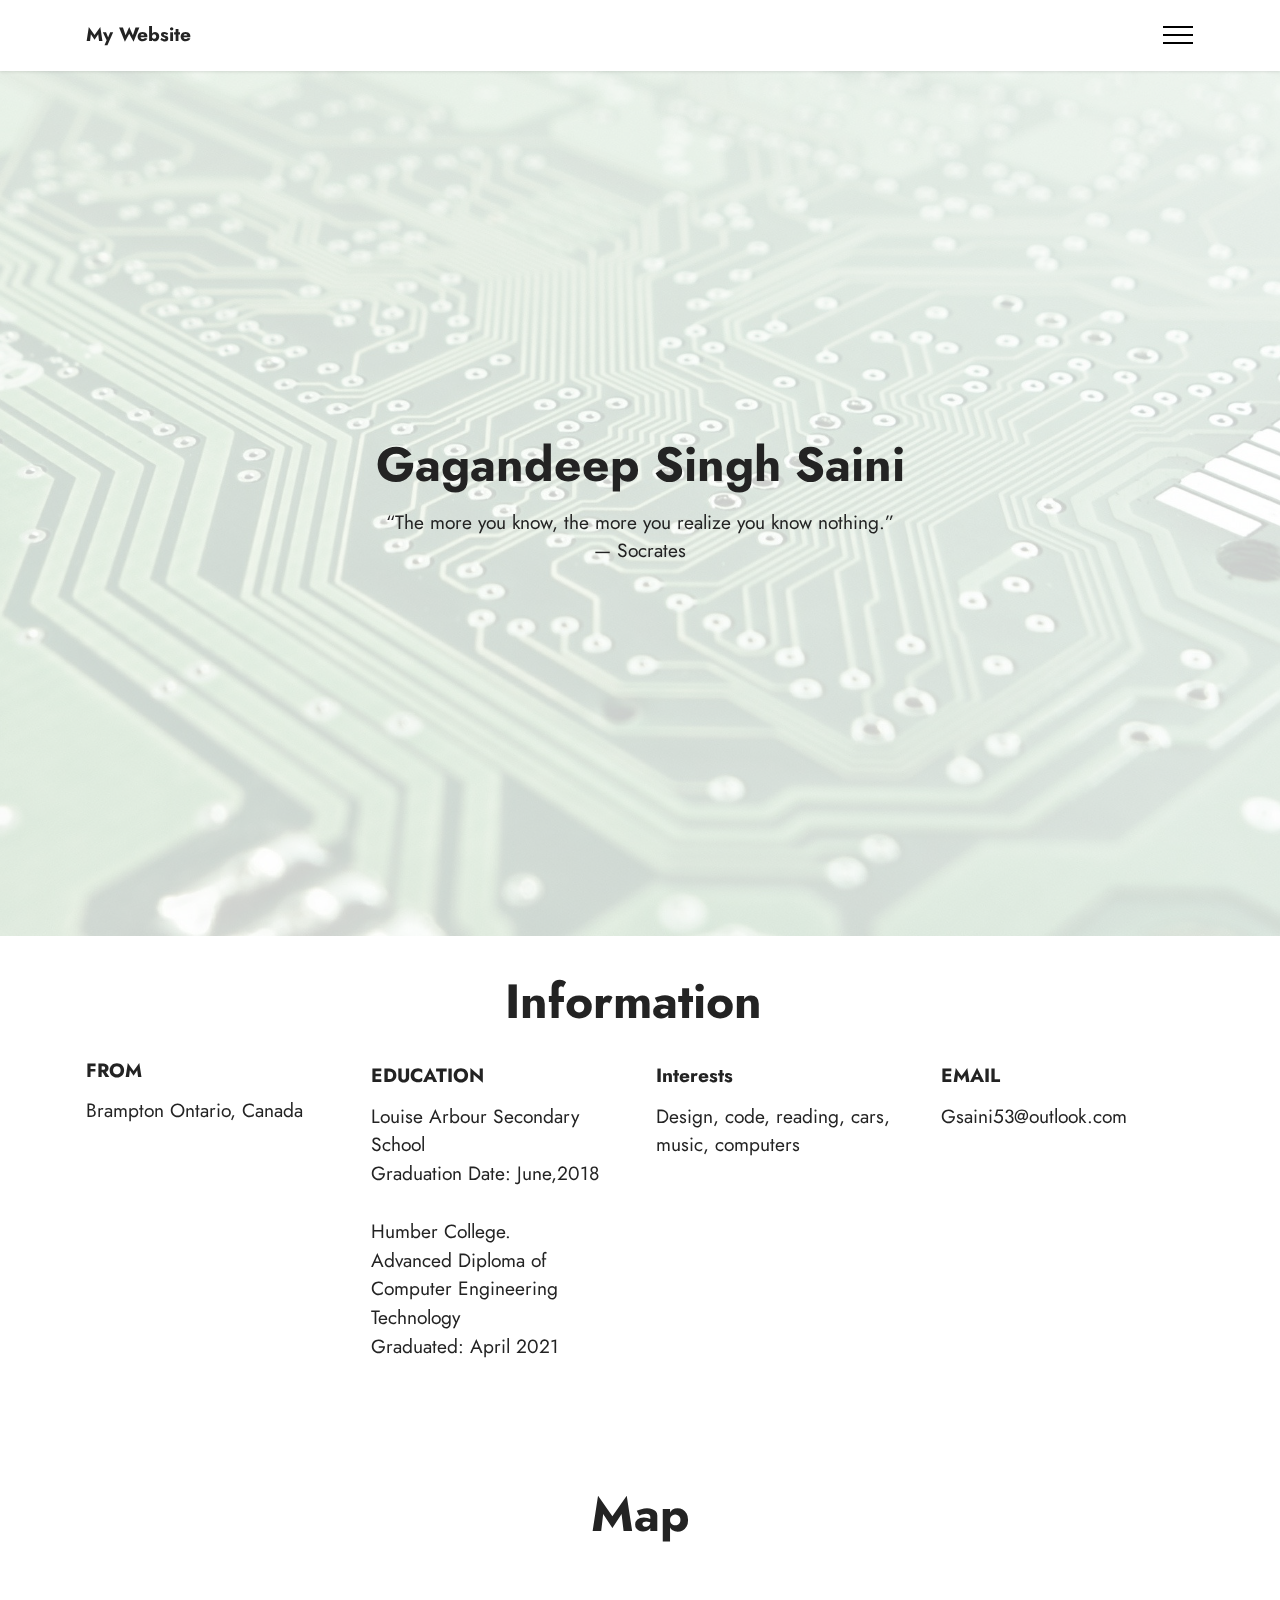
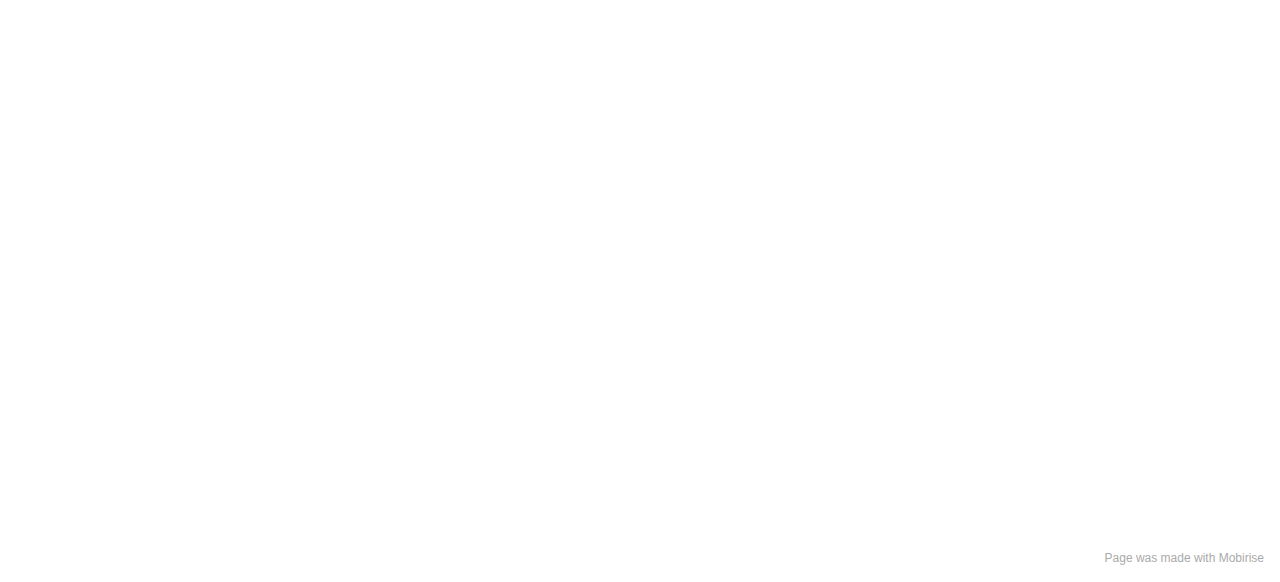
<file: index.html>
<!DOCTYPE html>
<html  >
<head>
  <!-- Site made with Mobirise Website Builder v5.3.5, https://mobirise.com -->
  <meta charset="UTF-8">
  <meta http-equiv="X-UA-Compatible" content="IE=edge">
  <meta name="generator" content="Mobirise v5.3.5, mobirise.com">
  <meta name="viewport" content="width=device-width, initial-scale=1, minimum-scale=1">
  <link rel="shortcut icon" href="assets/images/logo.png" type="image/x-icon">
  <meta name="description" content="">
  
  
  <title>Home</title>
  <link rel="stylesheet" href="assets/web/assets/mobirise-icons2/mobirise2.css">
  <link rel="stylesheet" href="assets/tether/tether.min.css">
  <link rel="stylesheet" href="assets/bootstrap/css/bootstrap.min.css">
  <link rel="stylesheet" href="assets/bootstrap/css/bootstrap-grid.min.css">
  <link rel="stylesheet" href="assets/bootstrap/css/bootstrap-reboot.min.css">
  <link rel="stylesheet" href="assets/dropdown/css/style.css">
  <link rel="stylesheet" href="assets/socicon/css/styles.css">
  <link rel="stylesheet" href="assets/theme/css/style.css">
  <link rel="preload" href="https://fonts.googleapis.com/css?family=Jost:100,200,300,400,500,600,700,800,900,100i,200i,300i,400i,500i,600i,700i,800i,900i&display=swap" as="style" onload="this.onload=null;this.rel='stylesheet'">
  <noscript><link rel="stylesheet" href="https://fonts.googleapis.com/css?family=Jost:100,200,300,400,500,600,700,800,900,100i,200i,300i,400i,500i,600i,700i,800i,900i&display=swap"></noscript>
  <link rel="preload" as="style" href="assets/mobirise/css/mbr-additional.css"><link rel="stylesheet" href="assets/mobirise/css/mbr-additional.css" type="text/css">
  
  
  
  
</head>
<body>
  
  <section class="menu menu1 cid-syFOg4Bi54" once="menu" id="menu1-18">
    

    <nav class="navbar navbar-dropdown navbar-fixed-top collapsed">
        <div class="container">
            <div class="navbar-brand">
                
                <span class="navbar-caption-wrap"><a class="navbar-caption text-black display-7" href="https://mobiri.se">My Website</a></span>
            </div>
            <button class="navbar-toggler" type="button" data-toggle="collapse" data-target="#navbarSupportedContent" aria-controls="navbarNavAltMarkup" aria-expanded="false" aria-label="Toggle navigation">
                <div class="hamburger">
                    <span></span>
                    <span></span>
                    <span></span>
                    <span></span>
                </div>
            </button>
            <div class="collapse navbar-collapse" id="navbarSupportedContent">
                <ul class="navbar-nav nav-dropdown nav-right" data-app-modern-menu="true"><li class="nav-item"><a class="nav-link link text-black text-primary display-4" href="index.html#top">Home</a></li>
                    <li class="nav-item"><a class="nav-link link text-black text-primary display-4" href="My Project.html#top">My Project</a></li></ul>
                
                
            </div>
        </div>
    </nav>
</section>

<section class="header1 cid-s48MCQYojq mbr-fullscreen mbr-parallax-background" id="header1-f">

    

    <div class="mbr-overlay" style="opacity: 0.8; background-color: rgb(255, 255, 255);"></div>

    <div class="align-center container">
        <div class="row justify-content-center">
            <div class="col-12 col-lg-8">
                <h1 class="mbr-section-title mbr-fonts-style mb-3 display-2"><strong>Gagandeep Singh Saini</strong></h1>
                
                <p class="mbr-text mbr-fonts-style display-7">“The more you know, the more you realize you know nothing.”
<br>— Socrates</p>
                
            </div>
        </div>
    </div>
</section>

<section class="features17 cid-syFKujpKMg" id="features18-11">

    

    
    <div class="container">
        <div class="mbr-section-head">
            <div class="col-12">
                <h4 class="mbr-section-title mbr-fonts-style align-center mb-0 display-2"><strong>Information&nbsp;</strong></h4>
                
            </div>
        </div>
        <div class="row mt-4">
            <div class="col-12 col-md-6 col-lg-3">
                <div class="card-wrapper mb-4">
                    <div class="card-box align-left">
                        <h4 class="card-title mbr-fonts-style align-left display-7"><p>
                            <strong>FROM</strong>&nbsp;&nbsp;&nbsp;&nbsp;</p></h4>
                        <p class="mbr-text mbr-fonts-style mb-3 display-7">Brampton Ontario, Canada</p><div class="link-wrap">
                                
                            </div>
                    </div>
                </div>
            </div>
            <div class="col-12 col-md-6 col-lg-3">
                <div class="card-wrapper mb-4">
                    <div class="card-box align-left">
                        <h4 class="card-title mbr-fonts-style align-left display-7"><strong>EDUCATION&nbsp;</strong><strong><br></strong></h4>
                        <p class="mbr-text mbr-fonts-style mb-3 display-7">
                            Louise Arbour Secondary School<br>	Graduation Date: June,2018
<br><br>Humber College.<br>Advanced Diploma of Computer Engineering Technology<br>Graduated: April 2021
                            </p><div class="link-wrap">
                                
                            </div>
                    </div>
                </div>
            </div>
            <div class="col-12 col-md-6 col-lg-3">
                <div class="card-wrapper mb-4">
                    <div class="card-box align-left">
                        <h4 class="card-title mbr-fonts-style align-left display-7"><strong>Interests</strong></h4>
                        <p class="mbr-text mbr-fonts-style mb-3 display-7">Design, code, reading, cars, music, computers</p><div class="link-wrap">
                                
                            </div>
                    </div>
                </div>
            </div>
            <div class="col-12 col-md-6 col-lg-3">
                <div class="card-wrapper mb-4">
                    <div class="card-box align-left">
                        <h4 class="card-title mbr-fonts-style align-left display-7"><strong>EMAIL</strong></h4>
                        <p class="mbr-text mbr-fonts-style mb-3 display-7">Gsaini53@outlook.com</p><div class="link-wrap">
                                
                            </div>
                    </div>
                </div>
            </div>
        </div>
    </div>
</section>

<section class="map1 cid-syFM54aMQK" id="map1-13">
    
    
    <div class="container">
        <div class="mbr-section-head mb-4">
            <h3 class="mbr-section-title mbr-fonts-style align-center mb-0 display-2">
                <strong>Map</strong>
            </h3>
            
        </div>
        <div class="google-map"><iframe frameborder="0" style="border:0" src="https://www.google.com/maps/embed/v1/place?key=AIzaSyCZI5F_k6S1k46ujh0SNrapM89f7mJxd30&amp;q=Brampton" allowfullscreen=""></iframe></div>
    </div>
</section><section style="background-color: #fff; font-family: -apple-system, BlinkMacSystemFont, 'Segoe UI', 'Roboto', 'Helvetica Neue', Arial, sans-serif; color:#aaa; font-size:12px; padding: 0; align-items: center; display: flex;"><a href="https://mobirise.site/g" style="flex: 1 1; height: 3rem; padding-left: 1rem;"></a><p style="flex: 0 0 auto; margin:0; padding-right:1rem;">Page was <a href="https://mobirise.site/h" style="color:#aaa;">made with</a> Mobirise</p></section><script src="assets/web/assets/jquery/jquery.min.js"></script>  <script src="assets/popper/popper.min.js"></script>  <script src="assets/tether/tether.min.js"></script>  <script src="assets/bootstrap/js/bootstrap.min.js"></script>  <script src="assets/smoothscroll/smooth-scroll.js"></script>  <script src="assets/parallax/jarallax.min.js"></script>  <script src="assets/dropdown/js/nav-dropdown.js"></script>  <script src="assets/dropdown/js/navbar-dropdown.js"></script>  <script src="assets/touchswipe/jquery.touch-swipe.min.js"></script>  <script src="assets/theme/js/script.js"></script>  
  
  
</body>
</html>
</file>
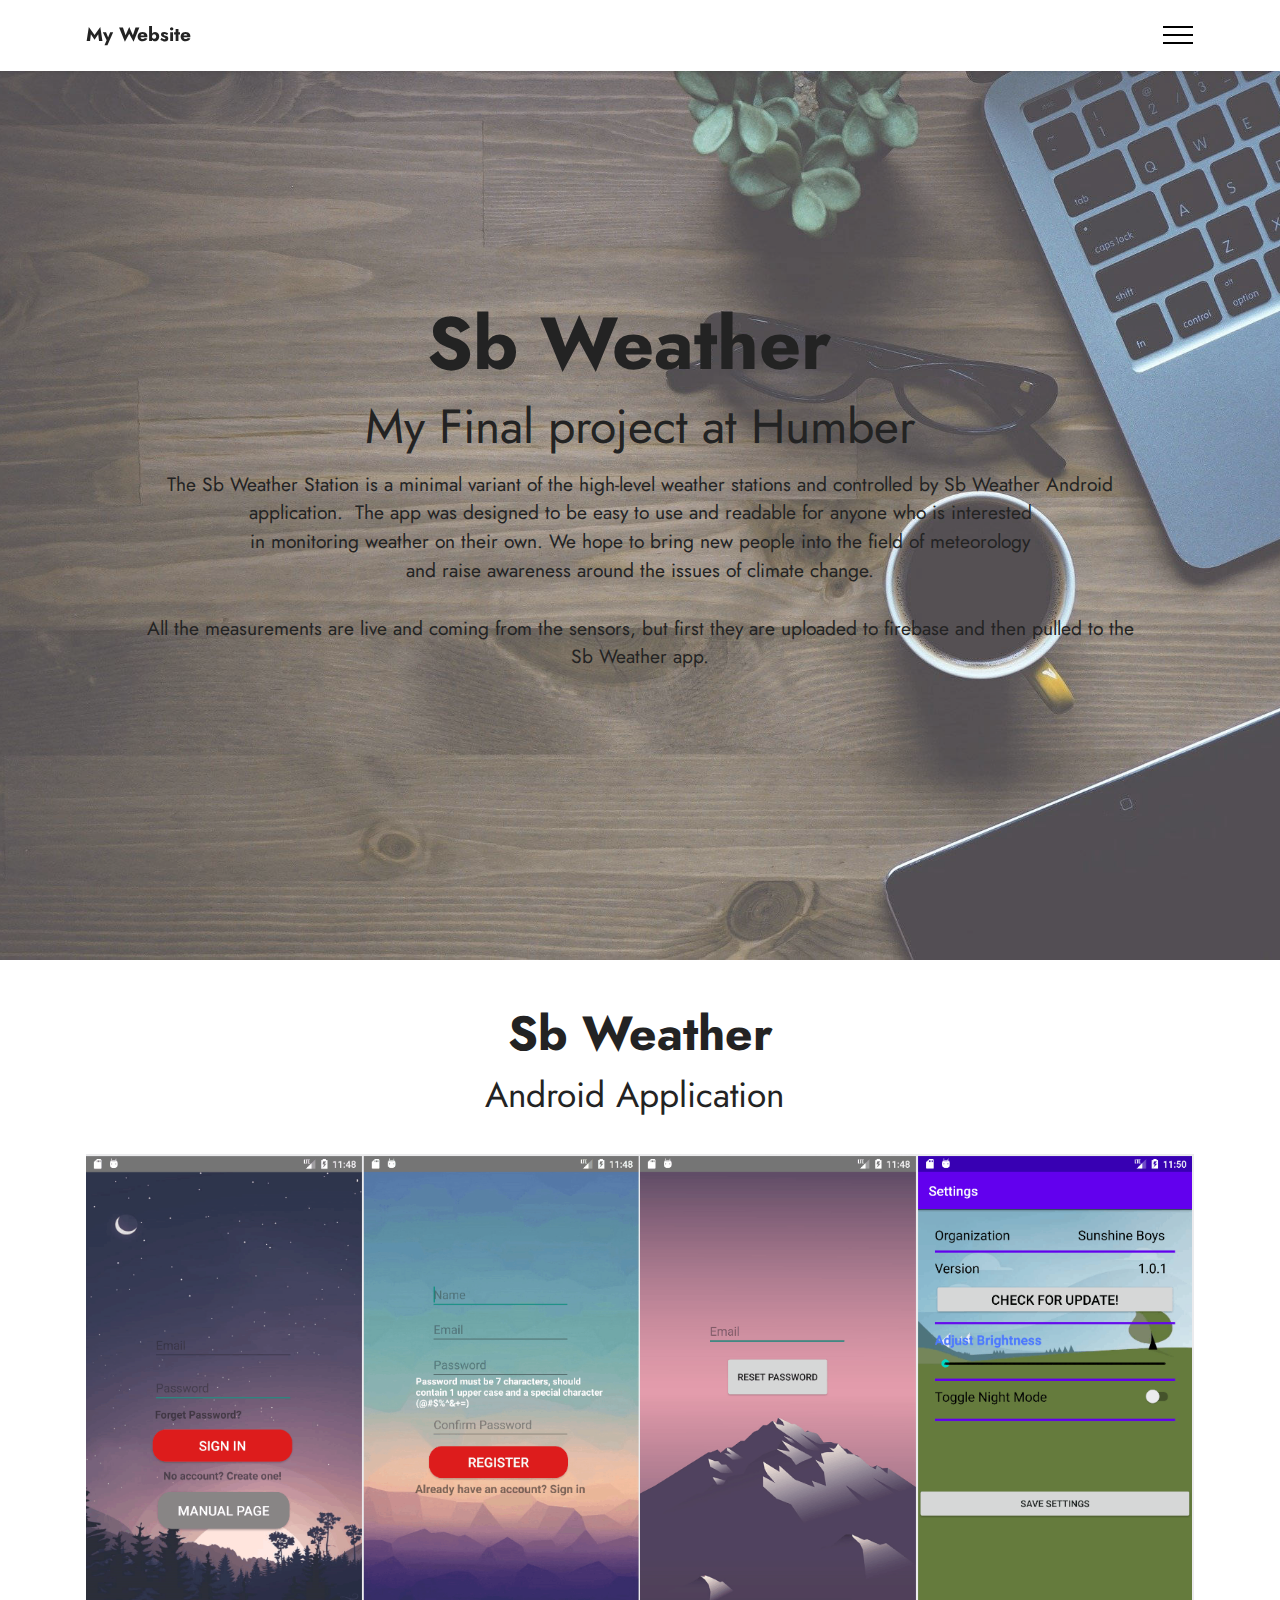
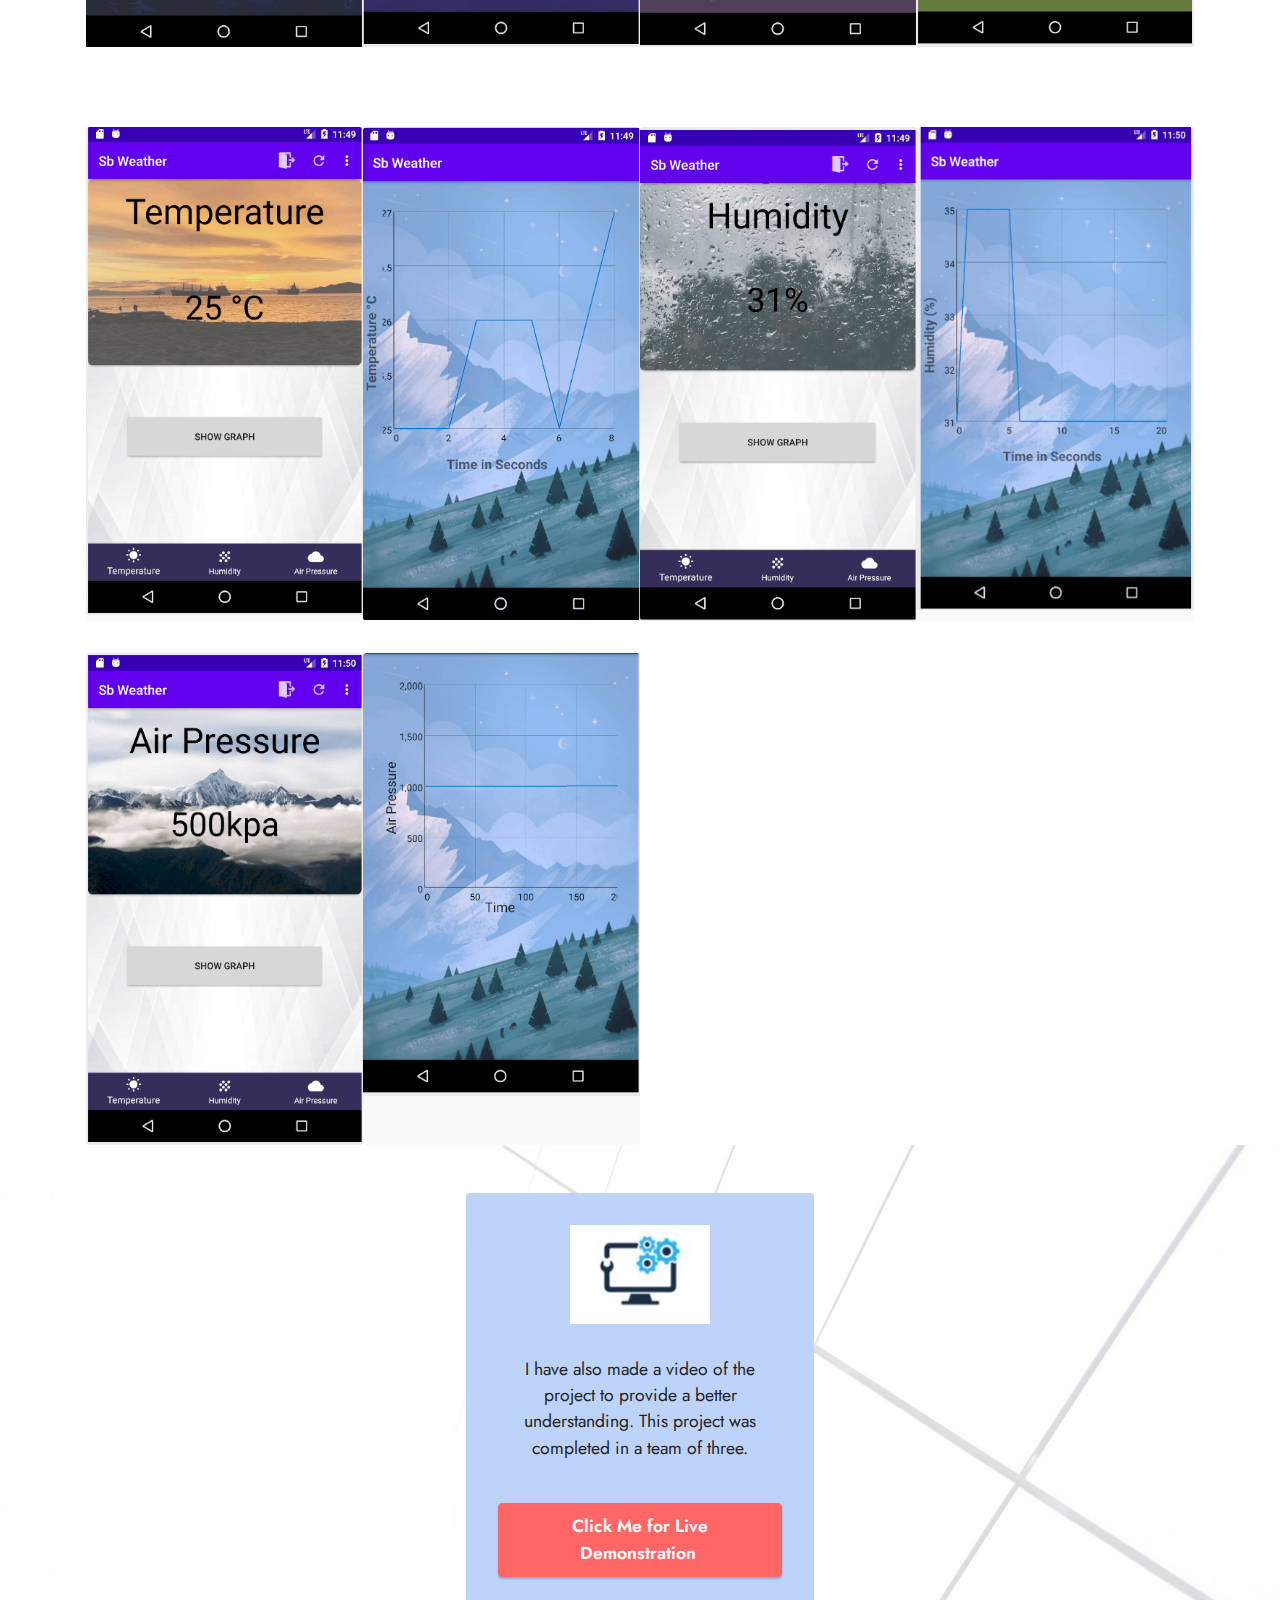
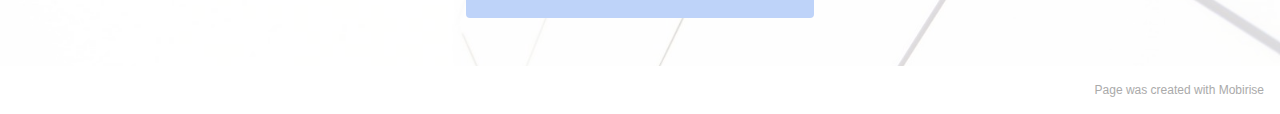
<file: My Project.html>
<!DOCTYPE html>
<html  >
<head>
  <!-- Site made with Mobirise Website Builder v5.3.5, https://mobirise.com -->
  <meta charset="UTF-8">
  <meta http-equiv="X-UA-Compatible" content="IE=edge">
  <meta name="generator" content="Mobirise v5.3.5, mobirise.com">
  <meta name="viewport" content="width=device-width, initial-scale=1, minimum-scale=1">
  <link rel="shortcut icon" href="assets/images/logo.png" type="image/x-icon">
  <meta name="description" content="">
  
  
  <title>My Project</title>
  <link rel="stylesheet" href="assets/web/assets/mobirise-icons2/mobirise2.css">
  <link rel="stylesheet" href="assets/tether/tether.min.css">
  <link rel="stylesheet" href="assets/bootstrap/css/bootstrap.min.css">
  <link rel="stylesheet" href="assets/bootstrap/css/bootstrap-grid.min.css">
  <link rel="stylesheet" href="assets/bootstrap/css/bootstrap-reboot.min.css">
  <link rel="stylesheet" href="assets/dropdown/css/style.css">
  <link rel="stylesheet" href="assets/socicon/css/styles.css">
  <link rel="stylesheet" href="assets/theme/css/style.css">
  <link rel="preload" href="https://fonts.googleapis.com/css?family=Jost:100,200,300,400,500,600,700,800,900,100i,200i,300i,400i,500i,600i,700i,800i,900i&display=swap" as="style" onload="this.onload=null;this.rel='stylesheet'">
  <noscript><link rel="stylesheet" href="https://fonts.googleapis.com/css?family=Jost:100,200,300,400,500,600,700,800,900,100i,200i,300i,400i,500i,600i,700i,800i,900i&display=swap"></noscript>
  <link rel="preload" as="style" href="assets/mobirise/css/mbr-additional.css"><link rel="stylesheet" href="assets/mobirise/css/mbr-additional.css" type="text/css">
  
  
  
  
</head>
<body>
  
  <section class="menu menu1 cid-syFOg4Bi54" once="menu" id="menu1-18">
    

    <nav class="navbar navbar-dropdown navbar-fixed-top collapsed">
        <div class="container">
            <div class="navbar-brand">
                
                <span class="navbar-caption-wrap"><a class="navbar-caption text-black display-7" href="https://mobiri.se">My Website</a></span>
            </div>
            <button class="navbar-toggler" type="button" data-toggle="collapse" data-target="#navbarSupportedContent" aria-controls="navbarNavAltMarkup" aria-expanded="false" aria-label="Toggle navigation">
                <div class="hamburger">
                    <span></span>
                    <span></span>
                    <span></span>
                    <span></span>
                </div>
            </button>
            <div class="collapse navbar-collapse" id="navbarSupportedContent">
                <ul class="navbar-nav nav-dropdown nav-right" data-app-modern-menu="true"><li class="nav-item"><a class="nav-link link text-black text-primary display-4" href="index.html#top">Home</a></li>
                    <li class="nav-item"><a class="nav-link link text-black text-primary display-4" href="My Project.html#top">My Project</a></li></ul>
                
                
            </div>
        </div>
    </nav>
</section>

<section class="header13 cid-syFOORzcis mbr-fullscreen" id="header13-19">

    

    <div class="mbr-overlay" style="opacity: 0.2; background-color: rgb(255, 255, 255);"></div>

    <div class="align-center container">
        <div class="row justify-content-center">
            <div class="col-12 col-lg-11">
                <h1 class="mbr-section-title mbr-fonts-style mb-3 display-1"><strong>Sb Weather&nbsp;</strong><strong><br></strong></h1>
                <h2 class="mbr-section-subtitle mbr-fonts-style mb-3 display-2">My Final project at Humber</h2>
                <p class="mbr-text mbr-fonts-style mb-3 display-7">The Sb Weather Station is a minimal variant of the high-level weather stations and controlled by Sb Weather Android application.&nbsp; The app was designed to be easy to use and readable for anyone who is interested 
<br>in monitoring weather on their own.&nbsp;We hope to bring new people into the field of meteorology 
<br>and raise awareness around the issues of climate change.<br><br>All the measurements are live and coming from the sensors, but first they are uploaded to firebase and then pulled to the Sb Weather app.<br><br></p>
                
                
            </div>
        </div>
    </div>
</section>

<section class="gallery4 mbr-gallery cid-syFQa4TTWq" id="gallery4-1b">
    

    

    <div class="container">
        <div class="mbr-section-head">
            <h3 class="mbr-section-title mbr-fonts-style align-center m-0 display-2"><strong>Sb Weather</strong></h3>
            <h4 class="mbr-section-subtitle mbr-fonts-style align-center mb-0 mt-2 display-5">Android Application&nbsp;</h4>
        </div>
        <div class="row mbr-gallery mt-4">
            <div class="col-12 col-md-6 col-lg-3 item gallery-image active">
                <div class="item-wrapper" data-toggle="modal" data-target="#syFZBdpbK1-modal">
                    <img class="w-100" src="assets/images/1-382x674.png" alt="" data-slide-to="0" data-target="#lb-syFZBdpbK1">
                    <div class="icon-wrapper">
                        <span class="mobi-mbri mobi-mbri-search mbr-iconfont mbr-iconfont-btn"></span>
                    </div>
                </div>
                
            </div><div class="col-12 col-md-6 col-lg-3 item gallery-image">
                <div class="item-wrapper" data-toggle="modal" data-target="#syFZBdpbK1-modal">
                    <img class="w-100" src="assets/images/3-381x679.png" alt="" data-slide-to="1" data-target="#lb-syFZBdpbK1">
                    <div class="icon-wrapper">
                        <span class="mobi-mbri mobi-mbri-search mbr-iconfont mbr-iconfont-btn"></span>
                    </div>
                </div>
                
            </div>
            <div class="col-12 col-md-6 col-lg-3 item gallery-image">
                <div class="item-wrapper" data-toggle="modal" data-target="#syFZBdpbK1-modal">
                    <img class="w-100" src="assets/images/2-382x678.png" alt="" data-slide-to="2" data-target="#lb-syFZBdpbK1">
                    <div class="icon-wrapper">
                        <span class="mobi-mbri mobi-mbri-search mbr-iconfont mbr-iconfont-btn"></span>
                    </div>
                </div>
                
            </div><div class="col-12 col-md-6 col-lg-3 item gallery-image">
                <div class="item-wrapper" data-toggle="modal" data-target="#syFZBdpbK1-modal">
                    <img class="w-100" src="assets/images/11-385x680.png" alt="" data-slide-to="3" data-target="#lb-syFZBdpbK1">
                    <div class="icon-wrapper">
                        <span class="mobi-mbri mobi-mbri-search mbr-iconfont mbr-iconfont-btn"></span>
                    </div>
                </div>
                
            </div>
            
            
        </div>

        <div class="modal mbr-slider" tabindex="-1" role="dialog" aria-hidden="true" id="syFZBdpbK1-modal">
            <div class="modal-dialog" role="document">
                <div class="modal-content">
                    <div class="modal-body">
                        <div class="carousel slide" id="lb-syFZBdpbK1" data-interval="5000">
                            <div class="carousel-inner">
                                <div class="carousel-item active">
                                    <img class="d-block w-100" src="assets/images/1-382x674.png" alt="">
                                </div><div class="carousel-item">
                                    <img class="d-block w-100" src="assets/images/3-381x679.png" alt="">
                                </div>
                                <div class="carousel-item">
                                    <img class="d-block w-100" src="assets/images/2-382x678.png" alt="">
                                </div><div class="carousel-item">
                                    <img class="d-block w-100" src="assets/images/11-385x680.png" alt="">
                                </div>
                                
                                
                            </div>
                            <ol class="carousel-indicators">
                                <li data-slide-to="0" class="active" data-target="#lb-syFZBdpbK1"></li>
                                <li data-slide-to="1" data-target="#lb-syFZBdpbK1"></li>
                                <li data-slide-to="2" data-target="#lb-syFZBdpbK1"></li><li data-slide-to="3" data-target="#lb-syFZBdpbK1"></li>
                                
                            </ol>
                            <a role="button" href="" class="close" data-dismiss="modal" aria-label="Close">
                            </a>
                            <a class="carousel-control-prev carousel-control" role="button" data-slide="prev" href="#lb-syFZBdpbK1">
                                <span class="mobi-mbri mobi-mbri-arrow-prev" aria-hidden="true"></span>
                                <span class="sr-only">Previous</span>
                            </a>
                            <a class="carousel-control-next carousel-control" role="button" data-slide="next" href="#lb-syFZBdpbK1">
                                <span class="mobi-mbri mobi-mbri-arrow-next" aria-hidden="true"></span>
                                <span class="sr-only">Next</span>
                            </a>
                        </div>
                    </div>
                </div>
            </div>
        </div>
    </div>
</section>

<section class="gallery1 cid-syFSEIqa2t" id="gallery1-1c">
    
    
    <div class="container">
        
        <div class="row mt-4">
            <div class="item features-image сol-12 col-md-6 col-lg-3 active">
                <div class="item-wrapper">
                    <div class="item-img">
                        <img src="assets/images/4-383x674.png" alt="" data-slide-to="0">
                    </div>
                    
                    
                </div>
            </div><div class="item features-image сol-12 col-md-6 col-lg-3">
                <div class="item-wrapper">
                    <div class="item-img">
                        <img src="assets/images/5-378x673.png" alt="" data-slide-to="1">
                    </div>
                    
                    
                </div>
            </div><div class="item features-image сol-12 col-md-6 col-lg-3">
                <div class="item-wrapper">
                    <div class="item-img">
                        <img src="assets/images/6-380x678.png" alt="" data-slide-to="1">
                    </div>
                    
                    
                </div>
            </div><div class="item features-image сol-12 col-md-6 col-lg-3">
                <div class="item-wrapper">
                    <div class="item-img">
                        <img src="assets/images/7-380x662.png" alt="" data-slide-to="1">
                    </div>
                    
                    
                </div>
            </div>
            
            
            
        </div>
    </div>
</section>

<section class="gallery1 cid-syFSEXxZ7g" id="gallery1-1d">
    
    
    <div class="container">
        
        <div class="row mt-4">
            <div class="item features-image сol-12 col-md-6 col-lg-3 active">
                <div class="item-wrapper">
                    <div class="item-img">
                        <img src="assets/images/8-383x679.png" alt="">
                    </div>
                    
                    
                </div>
            </div>
            <div class="item features-image сol-12 col-md-6 col-lg-3">
                <div class="item-wrapper">
                    <div class="item-img">
                        <img src="assets/images/10-379x605.png" data-slide-to="1">
                    </div>
                    
                    
                </div>
            </div>
            
            
        </div>
    </div>
</section>

<section class="clients2 cid-syFVKolNZp" id="clients2-1g">

    

    <div class="mbr-overlay" style="opacity: 0.5; background-color: rgb(255, 255, 255);">
    </div>
    <div class="container">
        <div class="row justify-content-center">
            <div class="card col-12 col-md-6 col-lg-4">
                <div class="card-wrapper">
                    <div class="img-wrapper">
                        <img src="assets/images/gear-computer-logo-icon-design-vector-22627722-181x159.jpeg" alt="Mobirise">
                    </div>
                    <div class="card-box align-center">
                        
                        
                        <p class="mbr-text mbr-fonts-style mb-4 display-4">I have also made a video of the project to provide a better understanding. This project was completed in a team of three.</p>
                        <div class="mbr-section-btn mt-3"><a class="btn btn-secondary display-4" href="https://appliedtechnology.humber.ca/shows/ict-capstone-projects/thesis-projects/sb-weather.html">Click Me for Live Demonstration&nbsp;</a></div>
                    </div>
                </div>
            </div>
            
            
            
        </div>
    </div>
</section><section style="background-color: #fff; font-family: -apple-system, BlinkMacSystemFont, 'Segoe UI', 'Roboto', 'Helvetica Neue', Arial, sans-serif; color:#aaa; font-size:12px; padding: 0; align-items: center; display: flex;"><a href="https://mobirise.site/t" style="flex: 1 1; height: 3rem; padding-left: 1rem;"></a><p style="flex: 0 0 auto; margin:0; padding-right:1rem;">Page was <a href="https://mobirise.site/h" style="color:#aaa;">created with</a> Mobirise</p></section><script src="assets/web/assets/jquery/jquery.min.js"></script>  <script src="assets/popper/popper.min.js"></script>  <script src="assets/tether/tether.min.js"></script>  <script src="assets/bootstrap/js/bootstrap.min.js"></script>  <script src="assets/smoothscroll/smooth-scroll.js"></script>  <script src="assets/dropdown/js/nav-dropdown.js"></script>  <script src="assets/dropdown/js/navbar-dropdown.js"></script>  <script src="assets/touchswipe/jquery.touch-swipe.min.js"></script>  <script src="assets/theme/js/script.js"></script>  
  
  
</body>
</html>
</file>
<file: assets/web/assets/mobirise-icons2/mobirise2.css>
@font-face {
  font-family: 'Moririse2';
  font-display: swap;
  src:  url('mobirise2.eot?f2bix4');
  src:  url('mobirise2.eot?f2bix4#iefix') format('embedded-opentype'),
    url('mobirise2.ttf?f2bix4') format('truetype'),
    url('mobirise2.woff?f2bix4') format('woff'),
    url('mobirise2.svg?f2bix4#mobirise2') format('svg');
  font-weight: normal;
  font-style: normal;
}

[class^="mobi-"], [class*=" mobi-"] {
  /* use !important to prevent issues with browser extensions that change fonts */
  font-family: 'Moririse2' !important;
  speak: none;
  font-style: normal;
  font-weight: normal;
  font-variant: normal;
  text-transform: none;
  line-height: 1;

  /* Better Font Rendering =========== */
  -webkit-font-smoothing: antialiased;
  -moz-osx-font-smoothing: grayscale;
}

.mobi-mbri-add-submenu:before {
  content: "\e900";
}
.mobi-mbri-alert:before {
  content: "\e901";
}
.mobi-mbri-align-center:before {
  content: "\e902";
}
.mobi-mbri-align-justify:before {
  content: "\e903";
}
.mobi-mbri-align-left:before {
  content: "\e904";
}
.mobi-mbri-align-right:before {
  content: "\e905";
}
.mobi-mbri-android:before {
  content: "\e906";
}
.mobi-mbri-apple:before {
  content: "\e907";
}
.mobi-mbri-arrow-down:before {
  content: "\e908";
}
.mobi-mbri-arrow-next:before {
  content: "\e909";
}
.mobi-mbri-arrow-prev:before {
  content: "\e90a";
}
.mobi-mbri-arrow-up:before {
  content: "\e90b";
}
.mobi-mbri-bold:before {
  content: "\e90c";
}
.mobi-mbri-bookmark:before {
  content: "\e90d";
}
.mobi-mbri-bootstrap:before {
  content: "\e90e";
}
.mobi-mbri-briefcase:before {
  content: "\e90f";
}
.mobi-mbri-browse:before {
  content: "\e910";
}
.mobi-mbri-bulleted-list:before {
  content: "\e911";
}
.mobi-mbri-calendar:before {
  content: "\e912";
}
.mobi-mbri-camera:before {
  content: "\e913";
}
.mobi-mbri-cart-add:before {
  content: "\e914";
}
.mobi-mbri-cart-full:before {
  content: "\e915";
}
.mobi-mbri-cash:before {
  content: "\e916";
}
.mobi-mbri-change-style:before {
  content: "\e917";
}
.mobi-mbri-chat:before {
  content: "\e918";
}
.mobi-mbri-clock:before {
  content: "\e919";
}
.mobi-mbri-close:before {
  content: "\e91a";
}
.mobi-mbri-cloud:before {
  content: "\e91b";
}
.mobi-mbri-code:before {
  content: "\e91c";
}
.mobi-mbri-contact-form:before {
  content: "\e91d";
}
.mobi-mbri-credit-card:before {
  content: "\e91e";
}
.mobi-mbri-cursor-click:before {
  content: "\e91f";
}
.mobi-mbri-cust-feedback:before {
  content: "\e920";
}
.mobi-mbri-database:before {
  content: "\e921";
}
.mobi-mbri-delivery:before {
  content: "\e922";
}
.mobi-mbri-desktop:before {
  content: "\e923";
}
.mobi-mbri-devices:before {
  content: "\e924";
}
.mobi-mbri-down:before {
  content: "\e925";
}
.mobi-mbri-download-2:before {
  content: "\e926";
}
.mobi-mbri-download:before {
  content: "\e927";
}
.mobi-mbri-drag-n-drop-2:before {
  content: "\e928";
}
.mobi-mbri-drag-n-drop:before {
  content: "\e929";
}
.mobi-mbri-edit-2:before {
  content: "\e92a";
}
.mobi-mbri-edit:before {
  content: "\e92b";
}
.mobi-mbri-error:before {
  content: "\e92c";
}
.mobi-mbri-extension:before {
  content: "\e92d";
}
.mobi-mbri-features:before {
  content: "\e92e";
}
.mobi-mbri-file:before {
  content: "\e92f";
}
.mobi-mbri-flag:before {
  content: "\e930";
}
.mobi-mbri-folder:before {
  content: "\e931";
}
.mobi-mbri-gift:before {
  content: "\e932";
}
.mobi-mbri-github:before {
  content: "\e933";
}
.mobi-mbri-globe-2:before {
  content: "\e934";
}
.mobi-mbri-globe:before {
  content: "\e935";
}
.mobi-mbri-growing-chart:before {
  content: "\e936";
}
.mobi-mbri-hearth:before {
  content: "\e937";
}
.mobi-mbri-help:before {
  content: "\e938";
}
.mobi-mbri-home:before {
  content: "\e939";
}
.mobi-mbri-hot-cup:before {
  content: "\e93a";
}
.mobi-mbri-idea:before {
  content: "\e93b";
}
.mobi-mbri-image-gallery:before {
  content: "\e93c";
}
.mobi-mbri-image-slider:before {
  content: "\e93d";
}
.mobi-mbri-info:before {
  content: "\e93e";
}
.mobi-mbri-italic:before {
  content: "\e93f";
}
.mobi-mbri-key:before {
  content: "\e940";
}
.mobi-mbri-laptop:before {
  content: "\e941";
}
.mobi-mbri-layers:before {
  content: "\e942";
}
.mobi-mbri-left-right:before {
  content: "\e943";
}
.mobi-mbri-left:before {
  content: "\e944";
}
.mobi-mbri-letter:before {
  content: "\e945";
}
.mobi-mbri-like:before {
  content: "\e946";
}
.mobi-mbri-link:before {
  content: "\e947";
}
.mobi-mbri-lock:before {
  content: "\e948";
}
.mobi-mbri-login:before {
  content: "\e949";
}
.mobi-mbri-logout:before {
  content: "\e94a";
}
.mobi-mbri-magic-stick:before {
  content: "\e94b";
}
.mobi-mbri-map-pin:before {
  content: "\e94c";
}
.mobi-mbri-menu:before {
  content: "\e94d";
}
.mobi-mbri-mobile-2:before {
  content: "\e94e";
}
.mobi-mbri-mobile-horizontal:before {
  content: "\e94f";
}
.mobi-mbri-mobile:before {
  content: "\e950";
}
.mobi-mbri-mobirise:before {
  content: "\e951";
}
.mobi-mbri-more-horizontal:before {
  content: "\e952";
}
.mobi-mbri-more-vertical:before {
  content: "\e953";
}
.mobi-mbri-music:before {
  content: "\e954";
}
.mobi-mbri-new-file:before {
  content: "\e955";
}
.mobi-mbri-numbered-list:before {
  content: "\e956";
}
.mobi-mbri-opened-folder:before {
  content: "\e957";
}
.mobi-mbri-pages:before {
  content: "\e958";
}
.mobi-mbri-paper-plane:before {
  content: "\e959";
}
.mobi-mbri-paperclip:before {
  content: "\e95a";
}
.mobi-mbri-phone:before {
  content: "\e95b";
}
.mobi-mbri-photo:before {
  content: "\e95c";
}
.mobi-mbri-photos:before {
  content: "\e95d";
}
.mobi-mbri-pin:before {
  content: "\e95e";
}
.mobi-mbri-play:before {
  content: "\e95f";
}
.mobi-mbri-plus:before {
  content: "\e960";
}
.mobi-mbri-preview:before {
  content: "\e961";
}
.mobi-mbri-print:before {
  content: "\e962";
}
.mobi-mbri-protect:before {
  content: "\e963";
}
.mobi-mbri-question:before {
  content: "\e964";
}
.mobi-mbri-quote-left:before {
  content: "\e965";
}
.mobi-mbri-quote-right:before {
  content: "\e966";
}
.mobi-mbri-redo:before {
  content: "\e967";
}
.mobi-mbri-refresh:before {
  content: "\e968";
}
.mobi-mbri-responsive-2:before {
  content: "\e969";
}
.mobi-mbri-responsive:before {
  content: "\e96a";
}
.mobi-mbri-right:before {
  content: "\e96b";
}
.mobi-mbri-rocket:before {
  content: "\e96c";
}
.mobi-mbri-sad-face:before {
  content: "\e96d";
}
.mobi-mbri-sale:before {
  content: "\e96e";
}
.mobi-mbri-save:before {
  content: "\e96f";
}
.mobi-mbri-search:before {
  content: "\e970";
}
.mobi-mbri-setting-2:before {
  content: "\e971";
}
.mobi-mbri-setting-3:before {
  content: "\e972";
}
.mobi-mbri-setting:before {
  content: "\e973";
}
.mobi-mbri-share:before {
  content: "\e974";
}
.mobi-mbri-shopping-bag:before {
  content: "\e975";
}
.mobi-mbri-shopping-basket:before {
  content: "\e976";
}
.mobi-mbri-shopping-cart:before {
  content: "\e977";
}
.mobi-mbri-sites:before {
  content: "\e978";
}
.mobi-mbri-smile-face:before {
  content: "\e979";
}
.mobi-mbri-speed:before {
  content: "\e97a";
}
.mobi-mbri-star:before {
  content: "\e97b";
}
.mobi-mbri-success:before {
  content: "\e97c";
}
.mobi-mbri-sun:before {
  content: "\e97d";
}
.mobi-mbri-sun2:before {
  content: "\e97e";
}
.mobi-mbri-tablet-vertical:before {
  content: "\e97f";
}
.mobi-mbri-tablet:before {
  content: "\e980";
}
.mobi-mbri-target:before {
  content: "\e981";
}
.mobi-mbri-timer:before {
  content: "\e982";
}
.mobi-mbri-to-ftp:before {
  content: "\e983";
}
.mobi-mbri-to-local-drive:before {
  content: "\e984";
}
.mobi-mbri-touch-swipe:before {
  content: "\e985";
}
.mobi-mbri-touch:before {
  content: "\e986";
}
.mobi-mbri-trash:before {
  content: "\e987";
}
.mobi-mbri-underline:before {
  content: "\e988";
}
.mobi-mbri-undo:before {
  content: "\e989";
}
.mobi-mbri-unlink:before {
  content: "\e98a";
}
.mobi-mbri-unlock:before {
  content: "\e98b";
}
.mobi-mbri-up-down:before {
  content: "\e98c";
}
.mobi-mbri-up:before {
  content: "\e98d";
}
.mobi-mbri-update:before {
  content: "\e98e";
}
.mobi-mbri-upload-2:before {
  content: "\e98f";
}
.mobi-mbri-upload:before {
  content: "\e990";
}
.mobi-mbri-user-2:before {
  content: "\e991";
}
.mobi-mbri-user:before {
  content: "\e992";
}
.mobi-mbri-users:before {
  content: "\e993";
}
.mobi-mbri-video-play:before {
  content: "\e994";
}
.mobi-mbri-video:before {
  content: "\e995";
}
.mobi-mbri-watch:before {
  content: "\e996";
}
.mobi-mbri-website-theme-2:before {
  content: "\e997";
}
.mobi-mbri-website-theme:before {
  content: "\e998";
}
.mobi-mbri-wifi:before {
  content: "\e999";
}
.mobi-mbri-windows:before {
  content: "\e99a";
}
.mobi-mbri-zoom-in:before {
  content: "\e99b";
}
.mobi-mbri-zoom-out:before {
  content: "\e99c";
}
</file>
<file: assets/dropdown/css/style.css>
.navbar-dropdown {
  left: 0;
  padding: 0;
  position: absolute;
  right: 0;
  top: 0;
  transition: all 0.45s ease;
  z-index: 1030;
  background: #282828; }
  .navbar-dropdown .navbar-logo {
    margin-right: 0.8rem;
    transition: margin 0.3s ease-in-out;
    vertical-align: middle; }
    .navbar-dropdown .navbar-logo img {
      height: 3.125rem;
      transition: all 0.3s ease-in-out; }
    .navbar-dropdown .navbar-logo.mbr-iconfont {
      font-size: 3.125rem;
      line-height: 3.125rem; }
  .navbar-dropdown .navbar-caption {
    font-weight: 700;
    white-space: normal;
    vertical-align: -4px;
    line-height: 3.125rem !important; }
    .navbar-dropdown .navbar-caption, .navbar-dropdown .navbar-caption:hover {
      color: inherit;
      text-decoration: none; }
  .navbar-dropdown .mbr-iconfont + .navbar-caption {
    vertical-align: -1px; }
  .navbar-dropdown.navbar-fixed-top {
    position: fixed; }
  .navbar-dropdown .navbar-brand span {
    vertical-align: -4px; }
  .navbar-dropdown.bg-color.transparent {
    background: none; }
  .navbar-dropdown.navbar-short .navbar-brand {
    padding: 0.625rem 0; }
    .navbar-dropdown.navbar-short .navbar-brand span {
      vertical-align: -1px; }
  .navbar-dropdown.navbar-short .navbar-caption {
    line-height: 2.375rem !important;
    vertical-align: -2px; }
  .navbar-dropdown.navbar-short .navbar-logo {
    margin-right: 0.5rem; }
    .navbar-dropdown.navbar-short .navbar-logo img {
      height: 2.375rem; }
    .navbar-dropdown.navbar-short .navbar-logo.mbr-iconfont {
      font-size: 2.375rem;
      line-height: 2.375rem; }
  .navbar-dropdown.navbar-short .mbr-table-cell {
    height: 3.625rem; }
  .navbar-dropdown .navbar-close {
    left: 0.6875rem;
    position: fixed;
    top: 0.75rem;
    z-index: 1000; }
  .navbar-dropdown .hamburger-icon {
    content: "";
    display: inline-block;
    vertical-align: middle;
    width: 16px;
    -webkit-box-shadow: 0 -6px 0 1px #282828,0 0 0 1px #282828,0 6px 0 1px #282828;
    -moz-box-shadow: 0 -6px 0 1px #282828,0 0 0 1px #282828,0 6px 0 1px #282828;
    box-shadow: 0 -6px 0 1px #282828,0 0 0 1px #282828,0 6px 0 1px #282828; }

.dropdown-menu .dropdown-toggle[data-toggle="dropdown-submenu"]::after {
  border-bottom: 0.35em solid transparent;
  border-left: 0.35em solid;
  border-right: 0;
  border-top: 0.35em solid transparent;
  margin-left: 0.3rem; }

.dropdown-menu .dropdown-item:focus {
  outline: 0; }

.nav-dropdown {
  font-size: 0.75rem;
  font-weight: 500;
  height: auto !important; }
  .nav-dropdown .nav-btn {
    padding-left: 1rem; }
  .nav-dropdown .link {
    margin: .667em 1.667em;
    font-weight: 500;
    padding: 0;
    transition: color .2s ease-in-out; }
    .nav-dropdown .link.dropdown-toggle {
      margin-right: 2.583em; }
      .nav-dropdown .link.dropdown-toggle::after {
        margin-left: .25rem;
        border-top: 0.35em solid;
        border-right: 0.35em solid transparent;
        border-left: 0.35em solid transparent;
        border-bottom: 0; }
      .nav-dropdown .link.dropdown-toggle[aria-expanded="true"] {
        margin: 0;
        padding: 0.667em 3.263em  0.667em 1.667em; }
  .nav-dropdown .link::after,
  .nav-dropdown .dropdown-item::after {
    color: inherit; }
  .nav-dropdown .btn {
    font-size: 0.75rem;
    font-weight: 700;
    letter-spacing: 0;
    margin-bottom: 0;
    padding-left: 1.25rem;
    padding-right: 1.25rem; }
  .nav-dropdown .dropdown-menu {
    border-radius: 0;
    border: 0;
    left: 0;
    margin: 0;
    padding-bottom: 1.25rem;
    padding-top: 1.25rem;
    position: relative; }
  .nav-dropdown .dropdown-submenu {
    margin-left: 0.125rem;
    top: 0; }
  .nav-dropdown .dropdown-item {
    font-weight: 500;
    line-height: 2;
    padding: 0.3846em 4.615em 0.3846em 1.5385em;
    position: relative;
    transition: color .2s ease-in-out, background-color .2s ease-in-out; }
    .nav-dropdown .dropdown-item::after {
      margin-top: -0.3077em;
      position: absolute;
      right: 1.1538em;
      top: 50%; }
    .nav-dropdown .dropdown-item:focus, .nav-dropdown .dropdown-item:hover {
      background: none; }

@media (max-width: 767px) {
  .nav-dropdown.navbar-toggleable-sm {
    bottom: 0;
    display: none;
    left: 0;
    overflow-x: hidden;
    position: fixed;
    top: 0;
    transform: translateX(-100%);
    -ms-transform: translateX(-100%);
    -webkit-transform: translateX(-100%);
    width: 18.75rem;
    z-index: 999; } }
.nav-dropdown.navbar-toggleable-xl {
  bottom: 0;
  display: none;
  left: 0;
  overflow-x: hidden;
  position: fixed;
  top: 0;
  transform: translateX(-100%);
  -ms-transform: translateX(-100%);
  -webkit-transform: translateX(-100%);
  width: 18.75rem;
  z-index: 999; }

.nav-dropdown-sm {
  display: block !important;
  overflow-x: hidden;
  overflow: auto;
  padding-top: 3.875rem; }
  .nav-dropdown-sm::after {
    content: "";
    display: block;
    height: 3rem;
    width: 100%; }
  .nav-dropdown-sm.collapse.in ~ .navbar-close {
    display: block !important; }
  .nav-dropdown-sm.collapsing, .nav-dropdown-sm.collapse.in {
    transform: translateX(0);
    -ms-transform: translateX(0);
    -webkit-transform: translateX(0);
    transition: all 0.25s ease-out;
    -webkit-transition: all 0.25s ease-out;
    background: #282828; }
  .nav-dropdown-sm.collapsing[aria-expanded="false"] {
    transform: translateX(-100%);
    -ms-transform: translateX(-100%);
    -webkit-transform: translateX(-100%); }
  .nav-dropdown-sm .nav-item {
    display: block;
    margin-left: 0 !important;
    padding-left: 0; }
  .nav-dropdown-sm .link,
  .nav-dropdown-sm .dropdown-item {
    border-top: 1px dotted rgba(255, 255, 255, 0.1);
    font-size: 0.8125rem;
    line-height: 1.6;
    margin: 0 !important;
    padding: 0.875rem 2.4rem 0.875rem 1.5625rem !important;
    position: relative;
    white-space: normal; }
    .nav-dropdown-sm .link:focus, .nav-dropdown-sm .link:hover,
    .nav-dropdown-sm .dropdown-item:focus,
    .nav-dropdown-sm .dropdown-item:hover {
      background: rgba(0, 0, 0, 0.2) !important;
      color: #c0a375; }
  .nav-dropdown-sm .nav-btn {
    position: relative;
    padding: 1.5625rem 1.5625rem 0 1.5625rem; }
    .nav-dropdown-sm .nav-btn::before {
      border-top: 1px dotted rgba(255, 255, 255, 0.1);
      content: "";
      left: 0;
      position: absolute;
      top: 0;
      width: 100%; }
    .nav-dropdown-sm .nav-btn + .nav-btn {
      padding-top: 0.625rem; }
      .nav-dropdown-sm .nav-btn + .nav-btn::before {
        display: none; }
  .nav-dropdown-sm .btn {
    padding: 0.625rem 0; }
  .nav-dropdown-sm .dropdown-toggle[data-toggle="dropdown-submenu"]::after {
    margin-left: .25rem;
    border-top: 0.35em solid;
    border-right: 0.35em solid transparent;
    border-left: 0.35em solid transparent;
    border-bottom: 0; }
  .nav-dropdown-sm .dropdown-toggle[data-toggle="dropdown-submenu"][aria-expanded="true"]::after {
    border-top: 0;
    border-right: 0.35em solid transparent;
    border-left: 0.35em solid transparent;
    border-bottom: 0.35em solid; }
  .nav-dropdown-sm .dropdown-menu {
    margin: 0;
    padding: 0;
    position: relative;
    top: 0;
    left: 0;
    width: 100%;
    border: 0;
    float: none;
    border-radius: 0;
    background: none; }
  .nav-dropdown-sm .dropdown-submenu {
    left: 100%;
    margin-left: 0.125rem;
    margin-top: -1.25rem;
    top: 0; }

.navbar-toggleable-sm .nav-dropdown .dropdown-menu {
  position: absolute; }

.navbar-toggleable-sm .nav-dropdown .dropdown-submenu {
  left: 100%;
  margin-left: 0.125rem;
  margin-top: -1.25rem;
  top: 0; }

.navbar-toggleable-sm.opened .nav-dropdown .dropdown-menu {
  position: relative; }

.navbar-toggleable-sm.opened .nav-dropdown .dropdown-submenu {
  left: 0;
  margin-left: 00rem;
  margin-top: 0rem;
  top: 0; }

.is-builder .nav-dropdown.collapsing {
  transition: none !important; }

/*# sourceMappingURL=style.css.map */
</file>
<file: assets/socicon/css/styles.css>
@charset "UTF-8";

@font-face {
  font-family: 'Socicon';
  src:  url('../fonts/socicon.eot');
  src:  url('../fonts/socicon.eot?#iefix') format('embedded-opentype'),
    url('../fonts/socicon.woff2') format('woff2'),
    url('../fonts/socicon.ttf') format('truetype'),
    url('../fonts/socicon.woff') format('woff'),
    url('../fonts/socicon.svg#socicon') format('svg');
  font-weight: normal;
  font-style: normal;
  font-display: swap;
}

[data-icon]:before {
  font-family: "socicon" !important;
  content: attr(data-icon);
  font-style: normal !important;
  font-weight: normal !important;
  font-variant: normal !important;
  text-transform: none !important;
  speak: none;
  line-height: 1;
  -webkit-font-smoothing: antialiased;
  -moz-osx-font-smoothing: grayscale;
}

[class^="socicon-"], [class*=" socicon-"] {
  /* use !important to prevent issues with browser extensions that change fonts */
  font-family: 'Socicon' !important;
  speak: none;
  font-style: normal;
  font-weight: normal;
  font-variant: normal;
  text-transform: none;
  line-height: 1;

  /* Better Font Rendering =========== */
  -webkit-font-smoothing: antialiased;
  -moz-osx-font-smoothing: grayscale;
}

.socicon-eitaa:before {
  content: "\e97c";
}
.socicon-soroush:before {
  content: "\e97d";
}
.socicon-bale:before {
  content: "\e97e";
}
.socicon-zazzle:before {
  content: "\e97b";
}
.socicon-society6:before {
  content: "\e97a";
}
.socicon-redbubble:before {
  content: "\e979";
}
.socicon-avvo:before {
  content: "\e978";
}
.socicon-stitcher:before {
  content: "\e977";
}
.socicon-googlehangouts:before {
  content: "\e974";
}
.socicon-dlive:before {
  content: "\e975";
}
.socicon-vsco:before {
  content: "\e976";
}
.socicon-flipboard:before {
  content: "\e973";
}
.socicon-ubuntu:before {
  content: "\e958";
}
.socicon-artstation:before {
  content: "\e959";
}
.socicon-invision:before {
  content: "\e95a";
}
.socicon-torial:before {
  content: "\e95b";
}
.socicon-collectorz:before {
  content: "\e95c";
}
.socicon-seenthis:before {
  content: "\e95d";
}
.socicon-googleplaymusic:before {
  content: "\e95e";
}
.socicon-debian:before {
  content: "\e95f";
}
.socicon-filmfreeway:before {
  content: "\e960";
}
.socicon-gnome:before {
  content: "\e961";
}
.socicon-itchio:before {
  content: "\e962";
}
.socicon-jamendo:before {
  content: "\e963";
}
.socicon-mix:before {
  content: "\e964";
}
.socicon-sharepoint:before {
  content: "\e965";
}
.socicon-tinder:before {
  content: "\e966";
}
.socicon-windguru:before {
  content: "\e967";
}
.socicon-cdbaby:before {
  content: "\e968";
}
.socicon-elementaryos:before {
  content: "\e969";
}
.socicon-stage32:before {
  content: "\e96a";
}
.socicon-tiktok:before {
  content: "\e96b";
}
.socicon-gitter:before {
  content: "\e96c";
}
.socicon-letterboxd:before {
  content: "\e96d";
}
.socicon-threema:before {
  content: "\e96e";
}
.socicon-splice:before {
  content: "\e96f";
}
.socicon-metapop:before {
  content: "\e970";
}
.socicon-naver:before {
  content: "\e971";
}
.socicon-remote:before {
  content: "\e972";
}
.socicon-internet:before {
  content: "\e957";
}
.socicon-moddb:before {
  content: "\e94b";
}
.socicon-indiedb:before {
  content: "\e94c";
}
.socicon-traxsource:before {
  content: "\e94d";
}
.socicon-gamefor:before {
  content: "\e94e";
}
.socicon-pixiv:before {
  content: "\e94f";
}
.socicon-myanimelist:before {
  content: "\e950";
}
.socicon-blackberry:before {
  content: "\e951";
}
.socicon-wickr:before {
  content: "\e952";
}
.socicon-spip:before {
  content: "\e953";
}
.socicon-napster:before {
  content: "\e954";
}
.socicon-beatport:before {
  content: "\e955";
}
.socicon-hackerone:before {
  content: "\e956";
}
.socicon-hackernews:before {
  content: "\e946";
}
.socicon-smashwords:before {
  content: "\e947";
}
.socicon-kobo:before {
  content: "\e948";
}
.socicon-bookbub:before {
  content: "\e949";
}
.socicon-mailru:before {
  content: "\e94a";
}
.socicon-gitlab:before {
  content: "\e945";
}
.socicon-instructables:before {
  content: "\e944";
}
.socicon-portfolio:before {
  content: "\e943";
}
.socicon-codered:before {
  content: "\e940";
}
.socicon-origin:before {
  content: "\e941";
}
.socicon-nextdoor:before {
  content: "\e942";
}
.socicon-udemy:before {
  content: "\e93f";
}
.socicon-livemaster:before {
  content: "\e93e";
}
.socicon-crunchbase:before {
  content: "\e93b";
}
.socicon-homefy:before {
  content: "\e93c";
}
.socicon-calendly:before {
  content: "\e93d";
}
.socicon-realtor:before {
  content: "\e90f";
}
.socicon-tidal:before {
  content: "\e910";
}
.socicon-qobuz:before {
  content: "\e911";
}
.socicon-natgeo:before {
  content: "\e912";
}
.socicon-mastodon:before {
  content: "\e913";
}
.socicon-unsplash:before {
  content: "\e914";
}
.socicon-homeadvisor:before {
  content: "\e915";
}
.socicon-angieslist:before {
  content: "\e916";
}
.socicon-codepen:before {
  content: "\e917";
}
.socicon-slack:before {
  content: "\e918";
}
.socicon-openaigym:before {
  content: "\e919";
}
.socicon-logmein:before {
  content: "\e91a";
}
.socicon-fiverr:before {
  content: "\e91b";
}
.socicon-gotomeeting:before {
  content: "\e91c";
}
.socicon-aliexpress:before {
  content: "\e91d";
}
.socicon-guru:before {
  content: "\e91e";
}
.socicon-appstore:before {
  content: "\e91f";
}
.socicon-homes:before {
  content: "\e920";
}
.socicon-zoom:before {
  content: "\e921";
}
.socicon-alibaba:before {
  content: "\e922";
}
.socicon-craigslist:before {
  content: "\e923";
}
.socicon-wix:before {
  content: "\e924";
}
.socicon-redfin:before {
  content: "\e925";
}
.socicon-googlecalendar:before {
  content: "\e926";
}
.socicon-shopify:before {
  content: "\e927";
}
.socicon-freelancer:before {
  content: "\e928";
}
.socicon-seedrs:before {
  content: "\e929";
}
.socicon-bing:before {
  content: "\e92a";
}
.socicon-doodle:before {
  content: "\e92b";
}
.socicon-bonanza:before {
  content: "\e92c";
}
.socicon-squarespace:before {
  content: "\e92d";
}
.socicon-toptal:before {
  content: "\e92e";
}
.socicon-gust:before {
  content: "\e92f";
}
.socicon-ask:before {
  content: "\e930";
}
.socicon-trulia:before {
  content: "\e931";
}
.socicon-loomly:before {
  content: "\e932";
}
.socicon-ghost:before {
  content: "\e933";
}
.socicon-upwork:before {
  content: "\e934";
}
.socicon-fundable:before {
  content: "\e935";
}
.socicon-booking:before {
  content: "\e936";
}
.socicon-googlemaps:before {
  content: "\e937";
}
.socicon-zillow:before {
  content: "\e938";
}
.socicon-niconico:before {
  content: "\e939";
}
.socicon-toneden:before {
  content: "\e93a";
}
.socicon-augment:before {
  content: "\e908";
}
.socicon-bitbucket:before {
  content: "\e909";
}
.socicon-fyuse:before {
  content: "\e90a";
}
.socicon-yt-gaming:before {
  content: "\e90b";
}
.socicon-sketchfab:before {
  content: "\e90c";
}
.socicon-mobcrush:before {
  content: "\e90d";
}
.socicon-microsoft:before {
  content: "\e90e";
}
.socicon-pandora:before {
  content: "\e907";
}
.socicon-messenger:before {
  content: "\e906";
}
.socicon-gamewisp:before {
  content: "\e905";
}
.socicon-bloglovin:before {
  content: "\e904";
}
.socicon-tunein:before {
  content: "\e903";
}
.socicon-gamejolt:before {
  content: "\e901";
}
.socicon-trello:before {
  content: "\e902";
}
.socicon-spreadshirt:before {
  content: "\e900";
}
.socicon-500px:before {
  content: "\e000";
}
.socicon-8tracks:before {
  content: "\e001";
}
.socicon-airbnb:before {
  content: "\e002";
}
.socicon-alliance:before {
  content: "\e003";
}
.socicon-amazon:before {
  content: "\e004";
}
.socicon-amplement:before {
  content: "\e005";
}
.socicon-android:before {
  content: "\e006";
}
.socicon-angellist:before {
  content: "\e007";
}
.socicon-apple:before {
  content: "\e008";
}
.socicon-appnet:before {
  content: "\e009";
}
.socicon-baidu:before {
  content: "\e00a";
}
.socicon-bandcamp:before {
  content: "\e00b";
}
.socicon-battlenet:before {
  content: "\e00c";
}
.socicon-mixer:before {
  content: "\e00d";
}
.socicon-bebee:before {
  content: "\e00e";
}
.socicon-bebo:before {
  content: "\e00f";
}
.socicon-behance:before {
  content: "\e010";
}
.socicon-blizzard:before {
  content: "\e011";
}
.socicon-blogger:before {
  content: "\e012";
}
.socicon-buffer:before {
  content: "\e013";
}
.socicon-chrome:before {
  content: "\e014";
}
.socicon-coderwall:before {
  content: "\e015";
}
.socicon-curse:before {
  content: "\e016";
}
.socicon-dailymotion:before {
  content: "\e017";
}
.socicon-deezer:before {
  content: "\e018";
}
.socicon-delicious:before {
  content: "\e019";
}
.socicon-deviantart:before {
  content: "\e01a";
}
.socicon-diablo:before {
  content: "\e01b";
}
.socicon-digg:before {
  content: "\e01c";
}
.socicon-discord:before {
  content: "\e01d";
}
.socicon-disqus:before {
  content: "\e01e";
}
.socicon-douban:before {
  content: "\e01f";
}
.socicon-draugiem:before {
  content: "\e020";
}
.socicon-dribbble:before {
  content: "\e021";
}
.socicon-drupal:before {
  content: "\e022";
}
.socicon-ebay:before {
  content: "\e023";
}
.socicon-ello:before {
  content: "\e024";
}
.socicon-endomodo:before {
  content: "\e025";
}
.socicon-envato:before {
  content: "\e026";
}
.socicon-etsy:before {
  content: "\e027";
}
.socicon-facebook:before {
  content: "\e028";
}
.socicon-feedburner:before {
  content: "\e029";
}
.socicon-filmweb:before {
  content: "\e02a";
}
.socicon-firefox:before {
  content: "\e02b";
}
.socicon-flattr:before {
  content: "\e02c";
}
.socicon-flickr:before {
  content: "\e02d";
}
.socicon-formulr:before {
  content: "\e02e";
}
.socicon-forrst:before {
  content: "\e02f";
}
.socicon-foursquare:before {
  content: "\e030";
}
.socicon-friendfeed:before {
  content: "\e031";
}
.socicon-github:before {
  content: "\e032";
}
.socicon-goodreads:before {
  content: "\e033";
}
.socicon-google:before {
  content: "\e034";
}
.socicon-googlescholar:before {
  content: "\e035";
}
.socicon-googlegroups:before {
  content: "\e036";
}
.socicon-googlephotos:before {
  content: "\e037";
}
.socicon-googleplus:before {
  content: "\e038";
}
.socicon-grooveshark:before {
  content: "\e039";
}
.socicon-hackerrank:before {
  content: "\e03a";
}
.socicon-hearthstone:before {
  content: "\e03b";
}
.socicon-hellocoton:before {
  content: "\e03c";
}
.socicon-heroes:before {
  content: "\e03d";
}
.socicon-smashcast:before {
  content: "\e03e";
}
.socicon-horde:before {
  content: "\e03f";
}
.socicon-houzz:before {
  content: "\e040";
}
.socicon-icq:before {
  content: "\e041";
}
.socicon-identica:before {
  content: "\e042";
}
.socicon-imdb:before {
  content: "\e043";
}
.socicon-instagram:before {
  content: "\e044";
}
.socicon-issuu:before {
  content: "\e045";
}
.socicon-istock:before {
  content: "\e046";
}
.socicon-itunes:before {
  content: "\e047";
}
.socicon-keybase:before {
  content: "\e048";
}
.socicon-lanyrd:before {
  content: "\e049";
}
.socicon-lastfm:before {
  content: "\e04a";
}
.socicon-line:before {
  content: "\e04b";
}
.socicon-linkedin:before {
  content: "\e04c";
}
.socicon-livejournal:before {
  content: "\e04d";
}
.socicon-lyft:before {
  content: "\e04e";
}
.socicon-macos:before {
  content: "\e04f";
}
.socicon-mail:before {
  content: "\e050";
}
.socicon-medium:before {
  content: "\e051";
}
.socicon-meetup:before {
  content: "\e052";
}
.socicon-mixcloud:before {
  content: "\e053";
}
.socicon-modelmayhem:before {
  content: "\e054";
}
.socicon-mumble:before {
  content: "\e055";
}
.socicon-myspace:before {
  content: "\e056";
}
.socicon-newsvine:before {
  content: "\e057";
}
.socicon-nintendo:before {
  content: "\e058";
}
.socicon-npm:before {
  content: "\e059";
}
.socicon-odnoklassniki:before {
  content: "\e05a";
}
.socicon-openid:before {
  content: "\e05b";
}
.socicon-opera:before {
  content: "\e05c";
}
.socicon-outlook:before {
  content: "\e05d";
}
.socicon-overwatch:before {
  content: "\e05e";
}
.socicon-patreon:before {
  content: "\e05f";
}
.socicon-paypal:before {
  content: "\e060";
}
.socicon-periscope:before {
  content: "\e061";
}
.socicon-persona:before {
  content: "\e062";
}
.socicon-pinterest:before {
  content: "\e063";
}
.socicon-play:before {
  content: "\e064";
}
.socicon-player:before {
  content: "\e065";
}
.socicon-playstation:before {
  content: "\e066";
}
.socicon-pocket:before {
  content: "\e067";
}
.socicon-qq:before {
  content: "\e068";
}
.socicon-quora:before {
  content: "\e069";
}
.socicon-raidcall:before {
  content: "\e06a";
}
.socicon-ravelry:before {
  content: "\e06b";
}
.socicon-reddit:before {
  content: "\e06c";
}
.socicon-renren:before {
  content: "\e06d";
}
.socicon-researchgate:before {
  content: "\e06e";
}
.socicon-residentadvisor:before {
  content: "\e06f";
}
.socicon-reverbnation:before {
  content: "\e070";
}
.socicon-rss:before {
  content: "\e071";
}
.socicon-sharethis:before {
  content: "\e072";
}
.socicon-skype:before {
  content: "\e073";
}
.socicon-slideshare:before {
  content: "\e074";
}
.socicon-smugmug:before {
  content: "\e075";
}
.socicon-snapchat:before {
  content: "\e076";
}
.socicon-songkick:before {
  content: "\e077";
}
.socicon-soundcloud:before {
  content: "\e078";
}
.socicon-spotify:before {
  content: "\e079";
}
.socicon-stackexchange:before {
  content: "\e07a";
}
.socicon-stackoverflow:before {
  content: "\e07b";
}
.socicon-starcraft:before {
  content: "\e07c";
}
.socicon-stayfriends:before {
  content: "\e07d";
}
.socicon-steam:before {
  content: "\e07e";
}
.socicon-storehouse:before {
  content: "\e07f";
}
.socicon-strava:before {
  content: "\e080";
}
.socicon-streamjar:before {
  content: "\e081";
}
.socicon-stumbleupon:before {
  content: "\e082";
}
.socicon-swarm:before {
  content: "\e083";
}
.socicon-teamspeak:before {
  content: "\e084";
}
.socicon-teamviewer:before {
  content: "\e085";
}
.socicon-technorati:before {
  content: "\e086";
}
.socicon-telegram:before {
  content: "\e087";
}
.socicon-tripadvisor:before {
  content: "\e088";
}
.socicon-tripit:before {
  content: "\e089";
}
.socicon-triplej:before {
  content: "\e08a";
}
.socicon-tumblr:before {
  content: "\e08b";
}
.socicon-twitch:before {
  content: "\e08c";
}
.socicon-twitter:before {
  content: "\e08d";
}
.socicon-uber:before {
  content: "\e08e";
}
.socicon-ventrilo:before {
  content: "\e08f";
}
.socicon-viadeo:before {
  content: "\e090";
}
.socicon-viber:before {
  content: "\e091";
}
.socicon-viewbug:before {
  content: "\e092";
}
.socicon-vimeo:before {
  content: "\e093";
}
.socicon-vine:before {
  content: "\e094";
}
.socicon-vkontakte:before {
  content: "\e095";
}
.socicon-warcraft:before {
  content: "\e096";
}
.socicon-wechat:before {
  content: "\e097";
}
.socicon-weibo:before {
  content: "\e098";
}
.socicon-whatsapp:before {
  content: "\e099";
}
.socicon-wikipedia:before {
  content: "\e09a";
}
.socicon-windows:before {
  content: "\e09b";
}
.socicon-wordpress:before {
  content: "\e09c";
}
.socicon-wykop:before {
  content: "\e09d";
}
.socicon-xbox:before {
  content: "\e09e";
}
.socicon-xing:before {
  content: "\e09f";
}
.socicon-yahoo:before {
  content: "\e0a0";
}
.socicon-yammer:before {
  content: "\e0a1";
}
.socicon-yandex:before {
  content: "\e0a2";
}
.socicon-yelp:before {
  content: "\e0a3";
}
.socicon-younow:before {
  content: "\e0a4";
}
.socicon-youtube:before {
  content: "\e0a5";
}
.socicon-zapier:before {
  content: "\e0a6";
}
.socicon-zerply:before {
  content: "\e0a7";
}
.socicon-zomato:before {
  content: "\e0a8";
}
.socicon-zynga:before {
  content: "\e0a9";
}
</file>
<file: assets/theme/css/style.css>
@charset "UTF-8";
section {
  background-color: #ffffff;
}

body {
  font-style: normal;
  line-height: 1.5;
  font-weight: 400;
  color: #232323;
  position: relative;
}

section,
.container,
.container-fluid {
  position: relative;
  word-wrap: break-word;
}

a.mbr-iconfont:hover {
  text-decoration: none;
}

.article .lead p,
.article .lead ul,
.article .lead ol,
.article .lead pre,
.article .lead blockquote {
  margin-bottom: 0;
}

a {
  font-style: normal;
  font-weight: 400;
  cursor: pointer;
}
a, a:hover {
  text-decoration: none;
}

.mbr-section-title {
  font-style: normal;
  line-height: 1.3;
}

.mbr-section-subtitle {
  line-height: 1.3;
}

.mbr-text {
  font-style: normal;
  line-height: 1.7;
}

h1,
h2,
h3,
h4,
h5,
h6,
.display-1,
.display-2,
.display-4,
.display-5,
.display-7,
span,
p,
a {
  line-height: 1;
  word-break: break-word;
  word-wrap: break-word;
  font-weight: 400;
}

b,
strong {
  font-weight: bold;
}

input:-webkit-autofill, input:-webkit-autofill:hover, input:-webkit-autofill:focus, input:-webkit-autofill:active {
  transition-delay: 9999s;
  -webkit-transition-property: background-color, color;
  transition-property: background-color, color;
}

textarea[type=hidden] {
  display: none;
}

section {
  background-position: 50% 50%;
  background-repeat: no-repeat;
  background-size: cover;
}
section .mbr-background-video,
section .mbr-background-video-preview {
  position: absolute;
  bottom: 0;
  left: 0;
  right: 0;
  top: 0;
}

.hidden {
  visibility: hidden;
}

.mbr-z-index20 {
  z-index: 20;
}

/*! Base colors */
.mbr-white {
  color: #ffffff;
}

.mbr-black {
  color: #111111;
}

.mbr-bg-white {
  background-color: #ffffff;
}

.mbr-bg-black {
  background-color: #000000;
}

/*! Text-aligns */
.align-left {
  text-align: left;
}

.align-center {
  text-align: center;
}

.align-right {
  text-align: right;
}

/*! Font-weight  */
.mbr-light {
  font-weight: 300;
}

.mbr-regular {
  font-weight: 400;
}

.mbr-semibold {
  font-weight: 500;
}

.mbr-bold {
  font-weight: 700;
}

/*! Media  */
.media-content {
  flex-basis: 100%;
}

.media-container-row {
  display: flex;
  flex-direction: row;
  flex-wrap: wrap;
  justify-content: center;
  align-content: center;
  align-items: start;
}
.media-container-row .media-size-item {
  width: 400px;
}

.media-container-column {
  display: flex;
  flex-direction: column;
  flex-wrap: wrap;
  justify-content: center;
  align-content: center;
  align-items: stretch;
}
.media-container-column > * {
  width: 100%;
}

@media (min-width: 992px) {
  .media-container-row {
    flex-wrap: nowrap;
  }
}
figure {
  margin-bottom: 0;
  overflow: hidden;
}

figure[mbr-media-size] {
  transition: width 0.1s;
}

img,
iframe {
  display: block;
  width: 100%;
}

.card {
  background-color: transparent;
  border: none;
}

.card-box {
  width: 100%;
}

.card-img {
  text-align: center;
  flex-shrink: 0;
  -webkit-flex-shrink: 0;
}

.media {
  max-width: 100%;
  margin: 0 auto;
}

.mbr-figure {
  align-self: center;
}

.media-container > div {
  max-width: 100%;
}

.mbr-figure img,
.card-img img {
  width: 100%;
}

@media (max-width: 991px) {
  .media-size-item {
    width: auto !important;
  }

  .media {
    width: auto;
  }

  .mbr-figure {
    width: 100% !important;
  }
}
/*! Buttons */
.mbr-section-btn {
  margin-left: -0.6rem;
  margin-right: -0.6rem;
  font-size: 0;
}

.btn {
  font-weight: 600;
  border-width: 1px;
  font-style: normal;
  margin: 0.6rem 0.6rem;
  white-space: normal;
  transition: all 0.2s ease-in-out;
  display: inline-flex;
  align-items: center;
  justify-content: center;
  word-break: break-word;
}

.btn-sm {
  font-weight: 600;
  letter-spacing: 0px;
  transition: all 0.3s ease-in-out;
}

.btn-md {
  font-weight: 600;
  letter-spacing: 0px;
  transition: all 0.3s ease-in-out;
}

.btn-lg {
  font-weight: 600;
  letter-spacing: 0px;
  transition: all 0.3s ease-in-out;
}

.btn-form {
  margin: 0;
}
.btn-form:hover {
  cursor: pointer;
}

nav .mbr-section-btn {
  margin-left: 0rem;
  margin-right: 0rem;
}

/*! Btn icon margin */
.btn .mbr-iconfont,
.btn.btn-sm .mbr-iconfont {
  order: 1;
  cursor: pointer;
  margin-left: 0.5rem;
  vertical-align: sub;
}

.btn.btn-md .mbr-iconfont,
.btn.btn-md .mbr-iconfont {
  margin-left: 0.8rem;
}

.mbr-regular {
  font-weight: 400;
}

.mbr-semibold {
  font-weight: 500;
}

.mbr-bold {
  font-weight: 700;
}

[type=submit] {
  -webkit-appearance: none;
}

/*! Full-screen */
.mbr-fullscreen .mbr-overlay {
  min-height: 100vh;
}

.mbr-fullscreen {
  display: flex;
  display: -moz-flex;
  display: -ms-flex;
  display: -o-flex;
  align-items: center;
  min-height: 100vh;
  padding-top: 3rem;
  padding-bottom: 3rem;
}

/*! Map */
.map {
  height: 25rem;
  position: relative;
}
.map iframe {
  width: 100%;
  height: 100%;
}

/*! Scroll to top arrow */
.mbr-arrow-up {
  bottom: 25px;
  right: 90px;
  position: fixed;
  text-align: right;
  z-index: 5000;
  color: #ffffff;
  font-size: 22px;
}

.mbr-arrow-up a {
  background: rgba(0, 0, 0, 0.2);
  border-radius: 50%;
  color: #fff;
  display: inline-block;
  height: 60px;
  width: 60px;
  border: 2px solid #fff;
  outline-style: none !important;
  position: relative;
  text-decoration: none;
  transition: all 0.3s ease-in-out;
  cursor: pointer;
  text-align: center;
}
.mbr-arrow-up a:hover {
  background-color: rgba(0, 0, 0, 0.4);
}
.mbr-arrow-up a i {
  line-height: 60px;
}

.mbr-arrow-up-icon {
  display: block;
  color: #fff;
}

.mbr-arrow-up-icon::before {
  content: "›";
  display: inline-block;
  font-family: serif;
  font-size: 22px;
  line-height: 1;
  font-style: normal;
  position: relative;
  top: 6px;
  left: -4px;
  transform: rotate(-90deg);
}

/*! Arrow Down */
.mbr-arrow {
  position: absolute;
  bottom: 45px;
  left: 50%;
  width: 60px;
  height: 60px;
  cursor: pointer;
  background-color: rgba(80, 80, 80, 0.5);
  border-radius: 50%;
  transform: translateX(-50%);
}
@media (max-width: 767px) {
  .mbr-arrow {
    display: none;
  }
}
.mbr-arrow > a {
  display: inline-block;
  text-decoration: none;
  outline-style: none;
  -webkit-animation: arrowdown 1.7s ease-in-out infinite;
          animation: arrowdown 1.7s ease-in-out infinite;
  color: #ffffff;
}
.mbr-arrow > a > i {
  position: absolute;
  top: -2px;
  left: 15px;
  font-size: 2rem;
}

#scrollToTop a i::before {
  content: "";
  position: absolute;
  display: block;
  border-bottom: 2.5px solid #fff;
  border-left: 2.5px solid #fff;
  width: 27.8%;
  height: 27.8%;
  left: 50%;
  top: 51%;
  transform: translateY(-30%) translateX(-50%) rotate(135deg);
}

@keyframes arrowdown {
  0% {
    transform: translateY(0px);
  }
  50% {
    transform: translateY(-5px);
  }
  100% {
    transform: translateY(0px);
  }
}
@-webkit-keyframes arrowdown {
  0% {
    transform: translateY(0px);
  }
  50% {
    transform: translateY(-5px);
  }
  100% {
    transform: translateY(0px);
  }
}
@media (max-width: 500px) {
  .mbr-arrow-up {
    left: 0;
    right: 0;
    text-align: center;
  }
}
/*Gradients animation*/
@keyframes gradient-animation {
  from {
    background-position: 0% 100%;
    -webkit-animation-timing-function: ease-in-out;
            animation-timing-function: ease-in-out;
  }
  to {
    background-position: 100% 0%;
    -webkit-animation-timing-function: ease-in-out;
            animation-timing-function: ease-in-out;
  }
}
@-webkit-keyframes gradient-animation {
  from {
    background-position: 0% 100%;
    -webkit-animation-timing-function: ease-in-out;
            animation-timing-function: ease-in-out;
  }
  to {
    background-position: 100% 0%;
    -webkit-animation-timing-function: ease-in-out;
            animation-timing-function: ease-in-out;
  }
}
.bg-gradient {
  background-size: 200% 200%;
  animation: gradient-animation 5s infinite alternate;
  -webkit-animation: gradient-animation 5s infinite alternate;
}

.menu .navbar-brand {
  display: -webkit-flex;
}
.menu .navbar-brand span {
  display: flex;
  display: -webkit-flex;
}
.menu .navbar-brand .navbar-caption-wrap {
  display: -webkit-flex;
}
.menu .navbar-brand .navbar-logo img {
  display: -webkit-flex;
  width: auto;
}
@media (min-width: 768px) and (max-width: 991px) {
  .menu .navbar-toggleable-sm .navbar-nav {
    display: -ms-flexbox;
  }
}
@media (max-width: 991px) {
  .menu .navbar-collapse {
    max-height: 93.5vh;
  }
  .menu .navbar-collapse.show {
    overflow: auto;
  }
}
@media (min-width: 992px) {
  .menu .navbar-nav.nav-dropdown {
    display: -webkit-flex;
  }
  .menu .navbar-toggleable-sm .navbar-collapse {
    display: -webkit-flex !important;
  }
  .menu .collapsed .navbar-collapse {
    max-height: 93.5vh;
  }
  .menu .collapsed .navbar-collapse.show {
    overflow: auto;
  }
}
@media (max-width: 767px) {
  .menu .navbar-collapse {
    max-height: 80vh;
  }
}

.nav-link .mbr-iconfont {
  margin-right: 0.5rem;
}

.navbar {
  display: -webkit-flex;
  -webkit-flex-wrap: wrap;
  -webkit-align-items: center;
  -webkit-justify-content: space-between;
}

.navbar-collapse {
  -webkit-flex-basis: 100%;
  -webkit-flex-grow: 1;
  -webkit-align-items: center;
}

.nav-dropdown .link {
  padding: 0.667em 1.667em !important;
  margin: 0 !important;
}

.nav {
  display: -webkit-flex;
  -webkit-flex-wrap: wrap;
}

.row {
  display: -webkit-flex;
  -webkit-flex-wrap: wrap;
}

.justify-content-center {
  -webkit-justify-content: center;
}

.form-inline {
  display: -webkit-flex;
}

.card-wrapper {
  -webkit-flex: 1;
}

.carousel-control {
  z-index: 10;
  display: -webkit-flex;
}

.carousel-controls {
  display: -webkit-flex;
}

.media {
  display: -webkit-flex;
}

.form-group:focus {
  outline: none;
}

.jq-selectbox__select {
  padding: 7px 0;
  position: relative;
}

.jq-selectbox__dropdown {
  overflow: hidden;
  border-radius: 10px;
  position: absolute;
  top: 100%;
  left: 0 !important;
  width: 100% !important;
}

.jq-selectbox__trigger-arrow {
  right: 0;
  transform: translateY(-50%);
}

.jq-selectbox li {
  padding: 1.07em 0.5em;
}

input[type=range] {
  padding-left: 0 !important;
  padding-right: 0 !important;
}

.modal-dialog,
.modal-content {
  height: 100%;
}

.modal-dialog .carousel-inner {
  height: calc(100vh - 1.75rem);
}
@media (max-width: 575px) {
  .modal-dialog .carousel-inner {
    height: calc(100vh - 1rem);
  }
}

.carousel-item {
  text-align: center;
}

.carousel-item img {
  margin: auto;
}

.navbar-toggler {
  align-self: flex-start;
  padding: 0.25rem 0.75rem;
  font-size: 1.25rem;
  line-height: 1;
  background: transparent;
  border: 1px solid transparent;
  border-radius: 0.25rem;
}

.navbar-toggler:focus,
.navbar-toggler:hover {
  text-decoration: none;
}

.navbar-toggler-icon {
  display: inline-block;
  width: 1.5em;
  height: 1.5em;
  vertical-align: middle;
  content: "";
  background: no-repeat center center;
  background-size: 100% 100%;
}

.navbar-toggler-left {
  position: absolute;
  left: 1rem;
}

.navbar-toggler-right {
  position: absolute;
  right: 1rem;
}

.card-img {
  width: auto;
}

.menu .navbar.collapsed:not(.beta-menu) {
  flex-direction: column;
}

.carousel-item.active,
.carousel-item-next,
.carousel-item-prev {
  display: flex;
}

.note-air-layout .dropup .dropdown-menu,
.note-air-layout .navbar-fixed-bottom .dropdown .dropdown-menu {
  bottom: initial !important;
}

html,
body {
  height: auto;
  min-height: 100vh;
}

.dropup .dropdown-toggle::after {
  display: none;
}

.form-asterisk {
  font-family: initial;
  position: absolute;
  top: -2px;
  font-weight: normal;
}

.form-control-label {
  position: relative;
  cursor: pointer;
  margin-bottom: 0.357em;
  padding: 0;
}

.alert {
  color: #ffffff;
  border-radius: 0;
  border: 0;
  font-size: 1.1rem;
  line-height: 1.5;
  margin-bottom: 1.875rem;
  padding: 1.25rem;
  position: relative;
  text-align: center;
}
.alert.alert-form::after {
  background-color: inherit;
  bottom: -7px;
  content: "";
  display: block;
  height: 14px;
  left: 50%;
  margin-left: -7px;
  position: absolute;
  transform: rotate(45deg);
  width: 14px;
}

.form-control {
  background-color: #ffffff;
  background-clip: border-box;
  color: #232323;
  line-height: 1rem !important;
  height: auto;
  padding: 0.6rem 1.2rem;
  transition: border-color 0.25s ease 0s;
  border: 1px solid transparent !important;
  border-radius: 4px;
  box-shadow: rgba(0, 0, 0, 0.07) 0px 1px 1px 0px, rgba(0, 0, 0, 0.07) 0px 1px 3px 0px, rgba(0, 0, 0, 0.03) 0px 0px 0px 1px;
}
.form-active .form-control:invalid {
  border-color: red;
}

form .row {
  margin-left: -0.6rem;
  margin-right: -0.6rem;
}
form .row [class*=col] {
  padding-left: 0.6rem;
  padding-right: 0.6rem;
}

form .mbr-section-btn {
  margin: 0;
  padding-left: 0.6rem;
  padding-right: 0.6rem;
}

form .btn {
  display: flex;
  padding: 0.6rem 1.2rem;
  margin: 0;
}

form .form-check-input {
  margin-top: 0.5;
}

textarea.form-control {
  line-height: 1.5rem !important;
}

.form-group {
  margin-bottom: 1.2rem;
}

.form-control,
form .btn {
  min-height: 48px;
}

.gdpr-block label span.textGDPR input[name=gdpr] {
  top: 7px;
}

.form-control:focus {
  box-shadow: none;
}

:focus {
  outline: none;
}

.mbr-overlay {
  background-color: #000;
  bottom: 0;
  left: 0;
  opacity: 0.5;
  position: absolute;
  right: 0;
  top: 0;
  z-index: 0;
  pointer-events: none;
}

blockquote {
  font-style: italic;
  padding: 3rem;
  font-size: 1.09rem;
  position: relative;
  border-left: 3px solid;
}

ul,
ol,
pre,
blockquote {
  margin-bottom: 2.3125rem;
}

.mt-4 {
  margin-top: 2rem !important;
}

.mb-4 {
  margin-bottom: 2rem !important;
}

@media (min-width: 992px) {
  .container {
    padding-left: 16px;
    padding-right: 16px;
  }

  .row {
    margin-left: -16px;
    margin-right: -16px;
  }
  .row > [class*=col] {
    padding-left: 16px;
    padding-right: 16px;
  }
}
@media (min-width: 768px) {
  .container-fluid {
    padding-left: 32px;
    padding-right: 32px;
  }
}
@media (min-width: 768px) and (max-width: 991px) {
  .mbr-container {
    padding-left: 32px;
    padding-right: 32px;
  }
}
@media (max-width: 767px) {
  .mbr-container {
    padding-left: 16px;
    padding-right: 16px;
  }
}
.card-wrapper,
.item-wrapper {
  overflow: hidden;
}

.app-video-wrapper > img {
  opacity: 1;
}.engine {
	position: absolute;
	text-indent: -2400px;
	text-align: center;
	padding: 0;
	top: 0;
	left: -2400px;
}
</file>
<file: assets/mobirise/css/mbr-additional.css>
body {
  font-family: Jost;
}
.display-1 {
  font-family: 'Jost', sans-serif;
  font-size: 4.6rem;
  line-height: 1.1;
}
.display-1 > .mbr-iconfont {
  font-size: 5.75rem;
}
.display-2 {
  font-family: 'Jost', sans-serif;
  font-size: 3rem;
  line-height: 1.1;
}
.display-2 > .mbr-iconfont {
  font-size: 3.75rem;
}
.display-4 {
  font-family: 'Jost', sans-serif;
  font-size: 1.1rem;
  line-height: 1.5;
}
.display-4 > .mbr-iconfont {
  font-size: 1.375rem;
}
.display-5 {
  font-family: 'Jost', sans-serif;
  font-size: 2.2rem;
  line-height: 1.5;
}
.display-5 > .mbr-iconfont {
  font-size: 2.75rem;
}
.display-7 {
  font-family: 'Jost', sans-serif;
  font-size: 1.2rem;
  line-height: 1.5;
}
.display-7 > .mbr-iconfont {
  font-size: 1.5rem;
}
/* ---- Fluid typography for mobile devices ---- */
/* 1.4 - font scale ratio ( bootstrap == 1.42857 ) */
/* 100vw - current viewport width */
/* (48 - 20)  48 == 48rem == 768px, 20 == 20rem == 320px(minimal supported viewport) */
/* 0.65 - min scale variable, may vary */
@media (max-width: 992px) {
  .display-1 {
    font-size: 3.68rem;
  }
}
@media (max-width: 768px) {
  .display-1 {
    font-size: 3.22rem;
    font-size: calc( 2.26rem + (4.6 - 2.26) * ((100vw - 20rem) / (48 - 20)));
    line-height: calc( 1.1 * (2.26rem + (4.6 - 2.26) * ((100vw - 20rem) / (48 - 20))));
  }
  .display-2 {
    font-size: 2.4rem;
    font-size: calc( 1.7rem + (3 - 1.7) * ((100vw - 20rem) / (48 - 20)));
    line-height: calc( 1.3 * (1.7rem + (3 - 1.7) * ((100vw - 20rem) / (48 - 20))));
  }
  .display-4 {
    font-size: 0.88rem;
    font-size: calc( 1.0350000000000001rem + (1.1 - 1.0350000000000001) * ((100vw - 20rem) / (48 - 20)));
    line-height: calc( 1.4 * (1.0350000000000001rem + (1.1 - 1.0350000000000001) * ((100vw - 20rem) / (48 - 20))));
  }
  .display-5 {
    font-size: 1.76rem;
    font-size: calc( 1.42rem + (2.2 - 1.42) * ((100vw - 20rem) / (48 - 20)));
    line-height: calc( 1.4 * (1.42rem + (2.2 - 1.42) * ((100vw - 20rem) / (48 - 20))));
  }
  .display-7 {
    font-size: 0.96rem;
    font-size: calc( 1.07rem + (1.2 - 1.07) * ((100vw - 20rem) / (48 - 20)));
    line-height: calc( 1.4 * (1.07rem + (1.2 - 1.07) * ((100vw - 20rem) / (48 - 20))));
  }
}
/* Buttons */
.btn {
  padding: 0.6rem 1.2rem;
  border-radius: 4px;
}
.btn-sm {
  padding: 0.6rem 1.2rem;
  border-radius: 4px;
}
.btn-md {
  padding: 0.6rem 1.2rem;
  border-radius: 4px;
}
.btn-lg {
  padding: 1rem 2.6rem;
  border-radius: 4px;
}
.bg-primary {
  background-color: #6592e6 !important;
}
.bg-success {
  background-color: #40b0bf !important;
}
.bg-info {
  background-color: #47b5ed !important;
}
.bg-warning {
  background-color: #ffe161 !important;
}
.bg-danger {
  background-color: #ff9966 !important;
}
.btn-primary,
.btn-primary:active {
  background-color: #6592e6 !important;
  border-color: #6592e6 !important;
  color: #ffffff !important;
  box-shadow: 0 2px 2px 0 rgba(0, 0, 0, 0.2);
}
.btn-primary:hover,
.btn-primary:focus,
.btn-primary.focus,
.btn-primary.active {
  color: #ffffff !important;
  background-color: #2260d2 !important;
  border-color: #2260d2 !important;
  box-shadow: 0 2px 5px 0 rgba(0, 0, 0, 0.2);
}
.btn-primary.disabled,
.btn-primary:disabled {
  color: #ffffff !important;
  background-color: #2260d2 !important;
  border-color: #2260d2 !important;
}
.btn-secondary,
.btn-secondary:active {
  background-color: #ff6666 !important;
  border-color: #ff6666 !important;
  color: #ffffff !important;
  box-shadow: 0 2px 2px 0 rgba(0, 0, 0, 0.2);
}
.btn-secondary:hover,
.btn-secondary:focus,
.btn-secondary.focus,
.btn-secondary.active {
  color: #ffffff !important;
  background-color: #ff0f0f !important;
  border-color: #ff0f0f !important;
  box-shadow: 0 2px 5px 0 rgba(0, 0, 0, 0.2);
}
.btn-secondary.disabled,
.btn-secondary:disabled {
  color: #ffffff !important;
  background-color: #ff0f0f !important;
  border-color: #ff0f0f !important;
}
.btn-info,
.btn-info:active {
  background-color: #47b5ed !important;
  border-color: #47b5ed !important;
  color: #ffffff !important;
  box-shadow: 0 2px 2px 0 rgba(0, 0, 0, 0.2);
}
.btn-info:hover,
.btn-info:focus,
.btn-info.focus,
.btn-info.active {
  color: #ffffff !important;
  background-color: #148cca !important;
  border-color: #148cca !important;
  box-shadow: 0 2px 5px 0 rgba(0, 0, 0, 0.2);
}
.btn-info.disabled,
.btn-info:disabled {
  color: #ffffff !important;
  background-color: #148cca !important;
  border-color: #148cca !important;
}
.btn-success,
.btn-success:active {
  background-color: #40b0bf !important;
  border-color: #40b0bf !important;
  color: #ffffff !important;
  box-shadow: 0 2px 2px 0 rgba(0, 0, 0, 0.2);
}
.btn-success:hover,
.btn-success:focus,
.btn-success.focus,
.btn-success.active {
  color: #ffffff !important;
  background-color: #2a747e !important;
  border-color: #2a747e !important;
  box-shadow: 0 2px 5px 0 rgba(0, 0, 0, 0.2);
}
.btn-success.disabled,
.btn-success:disabled {
  color: #ffffff !important;
  background-color: #2a747e !important;
  border-color: #2a747e !important;
}
.btn-warning,
.btn-warning:active {
  background-color: #ffe161 !important;
  border-color: #ffe161 !important;
  color: #614f00 !important;
  box-shadow: 0 2px 2px 0 rgba(0, 0, 0, 0.2);
}
.btn-warning:hover,
.btn-warning:focus,
.btn-warning.focus,
.btn-warning.active {
  color: #0a0800 !important;
  background-color: #ffd10a !important;
  border-color: #ffd10a !important;
  box-shadow: 0 2px 5px 0 rgba(0, 0, 0, 0.2);
}
.btn-warning.disabled,
.btn-warning:disabled {
  color: #614f00 !important;
  background-color: #ffd10a !important;
  border-color: #ffd10a !important;
}
.btn-danger,
.btn-danger:active {
  background-color: #ff9966 !important;
  border-color: #ff9966 !important;
  color: #ffffff !important;
  box-shadow: 0 2px 2px 0 rgba(0, 0, 0, 0.2);
}
.btn-danger:hover,
.btn-danger:focus,
.btn-danger.focus,
.btn-danger.active {
  color: #ffffff !important;
  background-color: #ff5f0f !important;
  border-color: #ff5f0f !important;
  box-shadow: 0 2px 5px 0 rgba(0, 0, 0, 0.2);
}
.btn-danger.disabled,
.btn-danger:disabled {
  color: #ffffff !important;
  background-color: #ff5f0f !important;
  border-color: #ff5f0f !important;
}
.btn-white,
.btn-white:active {
  background-color: #fafafa !important;
  border-color: #fafafa !important;
  color: #7a7a7a !important;
  box-shadow: 0 2px 2px 0 rgba(0, 0, 0, 0.2);
}
.btn-white:hover,
.btn-white:focus,
.btn-white.focus,
.btn-white.active {
  color: #4f4f4f !important;
  background-color: #cfcfcf !important;
  border-color: #cfcfcf !important;
  box-shadow: 0 2px 5px 0 rgba(0, 0, 0, 0.2);
}
.btn-white.disabled,
.btn-white:disabled {
  color: #7a7a7a !important;
  background-color: #cfcfcf !important;
  border-color: #cfcfcf !important;
}
.btn-black,
.btn-black:active {
  background-color: #232323 !important;
  border-color: #232323 !important;
  color: #ffffff !important;
  box-shadow: 0 2px 2px 0 rgba(0, 0, 0, 0.2);
}
.btn-black:hover,
.btn-black:focus,
.btn-black.focus,
.btn-black.active {
  color: #ffffff !important;
  background-color: #000000 !important;
  border-color: #000000 !important;
  box-shadow: 0 2px 5px 0 rgba(0, 0, 0, 0.2);
}
.btn-black.disabled,
.btn-black:disabled {
  color: #ffffff !important;
  background-color: #000000 !important;
  border-color: #000000 !important;
}
.btn-primary-outline,
.btn-primary-outline:active {
  background-color: transparent !important;
  border-color: transparent;
  color: #6592e6;
}
.btn-primary-outline:hover,
.btn-primary-outline:focus,
.btn-primary-outline.focus,
.btn-primary-outline.active {
  color: #2260d2 !important;
  background-color: transparent!important;
  border-color: transparent!important;
  box-shadow: none!important;
}
.btn-primary-outline.disabled,
.btn-primary-outline:disabled {
  color: #ffffff !important;
  background-color: #6592e6 !important;
  border-color: #6592e6 !important;
}
.btn-secondary-outline,
.btn-secondary-outline:active {
  background-color: transparent !important;
  border-color: transparent;
  color: #ff6666;
}
.btn-secondary-outline:hover,
.btn-secondary-outline:focus,
.btn-secondary-outline.focus,
.btn-secondary-outline.active {
  color: #ff0f0f !important;
  background-color: transparent!important;
  border-color: transparent!important;
  box-shadow: none!important;
}
.btn-secondary-outline.disabled,
.btn-secondary-outline:disabled {
  color: #ffffff !important;
  background-color: #ff6666 !important;
  border-color: #ff6666 !important;
}
.btn-info-outline,
.btn-info-outline:active {
  background-color: transparent !important;
  border-color: transparent;
  color: #47b5ed;
}
.btn-info-outline:hover,
.btn-info-outline:focus,
.btn-info-outline.focus,
.btn-info-outline.active {
  color: #148cca !important;
  background-color: transparent!important;
  border-color: transparent!important;
  box-shadow: none!important;
}
.btn-info-outline.disabled,
.btn-info-outline:disabled {
  color: #ffffff !important;
  background-color: #47b5ed !important;
  border-color: #47b5ed !important;
}
.btn-success-outline,
.btn-success-outline:active {
  background-color: transparent !important;
  border-color: transparent;
  color: #40b0bf;
}
.btn-success-outline:hover,
.btn-success-outline:focus,
.btn-success-outline.focus,
.btn-success-outline.active {
  color: #2a747e !important;
  background-color: transparent!important;
  border-color: transparent!important;
  box-shadow: none!important;
}
.btn-success-outline.disabled,
.btn-success-outline:disabled {
  color: #ffffff !important;
  background-color: #40b0bf !important;
  border-color: #40b0bf !important;
}
.btn-warning-outline,
.btn-warning-outline:active {
  background-color: transparent !important;
  border-color: transparent;
  color: #ffe161;
}
.btn-warning-outline:hover,
.btn-warning-outline:focus,
.btn-warning-outline.focus,
.btn-warning-outline.active {
  color: #ffd10a !important;
  background-color: transparent!important;
  border-color: transparent!important;
  box-shadow: none!important;
}
.btn-warning-outline.disabled,
.btn-warning-outline:disabled {
  color: #614f00 !important;
  background-color: #ffe161 !important;
  border-color: #ffe161 !important;
}
.btn-danger-outline,
.btn-danger-outline:active {
  background-color: transparent !important;
  border-color: transparent;
  color: #ff9966;
}
.btn-danger-outline:hover,
.btn-danger-outline:focus,
.btn-danger-outline.focus,
.btn-danger-outline.active {
  color: #ff5f0f !important;
  background-color: transparent!important;
  border-color: transparent!important;
  box-shadow: none!important;
}
.btn-danger-outline.disabled,
.btn-danger-outline:disabled {
  color: #ffffff !important;
  background-color: #ff9966 !important;
  border-color: #ff9966 !important;
}
.btn-black-outline,
.btn-black-outline:active {
  background-color: transparent !important;
  border-color: transparent;
  color: #232323;
}
.btn-black-outline:hover,
.btn-black-outline:focus,
.btn-black-outline.focus,
.btn-black-outline.active {
  color: #000000 !important;
  background-color: transparent!important;
  border-color: transparent!important;
  box-shadow: none!important;
}
.btn-black-outline.disabled,
.btn-black-outline:disabled {
  color: #ffffff !important;
  background-color: #232323 !important;
  border-color: #232323 !important;
}
.btn-white-outline,
.btn-white-outline:active {
  background-color: transparent !important;
  border-color: transparent;
  color: #fafafa;
}
.btn-white-outline:hover,
.btn-white-outline:focus,
.btn-white-outline.focus,
.btn-white-outline.active {
  color: #cfcfcf !important;
  background-color: transparent!important;
  border-color: transparent!important;
  box-shadow: none!important;
}
.btn-white-outline.disabled,
.btn-white-outline:disabled {
  color: #7a7a7a !important;
  background-color: #fafafa !important;
  border-color: #fafafa !important;
}
.text-primary {
  color: #6592e6 !important;
}
.text-secondary {
  color: #ff6666 !important;
}
.text-success {
  color: #40b0bf !important;
}
.text-info {
  color: #47b5ed !important;
}
.text-warning {
  color: #ffe161 !important;
}
.text-danger {
  color: #ff9966 !important;
}
.text-white {
  color: #fafafa !important;
}
.text-black {
  color: #232323 !important;
}
a.text-primary:hover,
a.text-primary:focus,
a.text-primary.active {
  color: #205ac5 !important;
}
a.text-secondary:hover,
a.text-secondary:focus,
a.text-secondary.active {
  color: #ff0000 !important;
}
a.text-success:hover,
a.text-success:focus,
a.text-success.active {
  color: #266a73 !important;
}
a.text-info:hover,
a.text-info:focus,
a.text-info.active {
  color: #1283bc !important;
}
a.text-warning:hover,
a.text-warning:focus,
a.text-warning.active {
  color: #facb00 !important;
}
a.text-danger:hover,
a.text-danger:focus,
a.text-danger.active {
  color: #ff5500 !important;
}
a.text-white:hover,
a.text-white:focus,
a.text-white.active {
  color: #c7c7c7 !important;
}
a.text-black:hover,
a.text-black:focus,
a.text-black.active {
  color: #000000 !important;
}
a[class*="text-"]:not(.nav-link):not(.dropdown-item):not([role]):not(.navbar-caption) {
  position: relative;
  background-image: transparent;
  background-size: 10000px 2px;
  background-repeat: no-repeat;
  background-position: 0px 1.2em;
  background-position: -10000px 1.2em;
}
a[class*="text-"]:not(.nav-link):not(.dropdown-item):not([role]):not(.navbar-caption):hover {
  transition: background-position 2s ease-in-out;
  background-image: linear-gradient(currentColor 50%, currentColor 50%);
  background-position: 0px 1.2em;
}
.nav-tabs .nav-link.active {
  color: #6592e6;
}
.nav-tabs .nav-link:not(.active) {
  color: #232323;
}
.alert-success {
  background-color: #70c770;
}
.alert-info {
  background-color: #47b5ed;
}
.alert-warning {
  background-color: #ffe161;
}
.alert-danger {
  background-color: #ff9966;
}
.mbr-gallery-filter li.active .btn {
  background-color: #6592e6;
  border-color: #6592e6;
  color: #ffffff;
}
.mbr-gallery-filter li.active .btn:focus {
  box-shadow: none;
}
a,
a:hover {
  color: #6592e6;
}
.mbr-plan-header.bg-primary .mbr-plan-subtitle,
.mbr-plan-header.bg-primary .mbr-plan-price-desc {
  color: #ffffff;
}
.mbr-plan-header.bg-success .mbr-plan-subtitle,
.mbr-plan-header.bg-success .mbr-plan-price-desc {
  color: #a0d8df;
}
.mbr-plan-header.bg-info .mbr-plan-subtitle,
.mbr-plan-header.bg-info .mbr-plan-price-desc {
  color: #ffffff;
}
.mbr-plan-header.bg-warning .mbr-plan-subtitle,
.mbr-plan-header.bg-warning .mbr-plan-price-desc {
  color: #ffffff;
}
.mbr-plan-header.bg-danger .mbr-plan-subtitle,
.mbr-plan-header.bg-danger .mbr-plan-price-desc {
  color: #ffffff;
}
/* Scroll to top button*/
.scrollToTop_wraper {
  display: none;
}
.form-control {
  font-family: 'Jost', sans-serif;
  font-size: 1.1rem;
  line-height: 1.5;
  font-weight: 400;
}
.form-control > .mbr-iconfont {
  font-size: 1.375rem;
}
.form-control:hover,
.form-control:focus {
  box-shadow: rgba(0, 0, 0, 0.07) 0px 1px 1px 0px, rgba(0, 0, 0, 0.07) 0px 1px 3px 0px, rgba(0, 0, 0, 0.03) 0px 0px 0px 1px;
  border-color: #6592e6 !important;
}
.form-control:-webkit-input-placeholder {
  font-family: 'Jost', sans-serif;
  font-size: 1.1rem;
  line-height: 1.5;
  font-weight: 400;
}
.form-control:-webkit-input-placeholder > .mbr-iconfont {
  font-size: 1.375rem;
}
blockquote {
  border-color: #6592e6;
}
/* Forms */
.jq-selectbox li:hover,
.jq-selectbox li.selected {
  background-color: #6592e6;
  color: #ffffff;
}
.jq-number__spin {
  transition: 0.25s ease;
}
.jq-number__spin:hover {
  border-color: #6592e6;
}
.jq-selectbox .jq-selectbox__trigger-arrow,
.jq-number__spin.minus:after,
.jq-number__spin.plus:after {
  transition: 0.4s;
  border-top-color: #353535;
  border-bottom-color: #353535;
}
.jq-selectbox:hover .jq-selectbox__trigger-arrow,
.jq-number__spin.minus:hover:after,
.jq-number__spin.plus:hover:after {
  border-top-color: #6592e6;
  border-bottom-color: #6592e6;
}
.xdsoft_datetimepicker .xdsoft_calendar td.xdsoft_default,
.xdsoft_datetimepicker .xdsoft_calendar td.xdsoft_current,
.xdsoft_datetimepicker .xdsoft_timepicker .xdsoft_time_box > div > div.xdsoft_current {
  color: #ffffff !important;
  background-color: #6592e6 !important;
  box-shadow: none !important;
}
.xdsoft_datetimepicker .xdsoft_calendar td:hover,
.xdsoft_datetimepicker .xdsoft_timepicker .xdsoft_time_box > div > div:hover {
  color: #000000 !important;
  background: #ff6666 !important;
  box-shadow: none !important;
}
.lazy-bg {
  background-image: none !important;
}
.lazy-placeholder:not(section),
.lazy-none {
  display: block;
  position: relative;
  padding-bottom: 56.25%;
  width: 100%;
  height: auto;
}
iframe.lazy-placeholder,
.lazy-placeholder:after {
  content: '';
  position: absolute;
  width: 200px;
  height: 200px;
  background: transparent no-repeat center;
  background-size: contain;
  top: 50%;
  left: 50%;
  transform: translateX(-50%) translateY(-50%);
  background-image: url("data:image/svg+xml;charset=UTF-8,%3csvg width='32' height='32' viewBox='0 0 64 64' xmlns='http://www.w3.org/2000/svg' stroke='%236592e6' %3e%3cg fill='none' fill-rule='evenodd'%3e%3cg transform='translate(16 16)' stroke-width='2'%3e%3ccircle stroke-opacity='.5' cx='16' cy='16' r='16'/%3e%3cpath d='M32 16c0-9.94-8.06-16-16-16'%3e%3canimateTransform attributeName='transform' type='rotate' from='0 16 16' to='360 16 16' dur='1s' repeatCount='indefinite'/%3e%3c/path%3e%3c/g%3e%3c/g%3e%3c/svg%3e");
}
section.lazy-placeholder:after {
  opacity: 0.5;
}
body {
  overflow-x: hidden;
}
a {
  transition: color 0.6s;
}
.cid-s48MCQYojq {
  background-image: url("../../../assets/images/mbr-1920x1304.jpg");
}
.cid-s48MCQYojq .mbr-section-title {
  text-align: center;
}
.cid-s48MCQYojq .mbr-text,
.cid-s48MCQYojq .mbr-section-btn {
  color: #232323;
  text-align: center;
}
@media (max-width: 991px) {
  .cid-s48MCQYojq .mbr-section-title,
  .cid-s48MCQYojq .mbr-section-btn,
  .cid-s48MCQYojq .mbr-text {
    text-align: center;
  }
}
.cid-syFKujpKMg {
  padding-top: 1rem;
  padding-bottom: 0rem;
  background-color: #ffffff;
}
.cid-syFM54aMQK {
  padding-top: 5rem;
  padding-bottom: 5rem;
  background: #ffffff;
}
.cid-syFM54aMQK .google-map {
  height: 30rem;
  position: relative;
}
.cid-syFM54aMQK .google-map iframe {
  height: 100%;
  width: 100%;
}
.cid-syFM54aMQK .google-map [data-state-details] {
  color: #6b6763;
  height: 1.5em;
  margin-top: -0.75em;
  padding-left: 1.25rem;
  padding-right: 1.25rem;
  position: absolute;
  text-align: center;
  top: 50%;
  width: 100%;
}
.cid-syFM54aMQK .google-map[data-state] {
  background: #e9e5dc;
}
.cid-syFM54aMQK .google-map[data-state="loading"] [data-state-details] {
  display: none;
}
.cid-syFOg4Bi54 {
  z-index: 1000;
  width: 100%;
  position: relative;
  min-height: 60px;
}
.cid-syFOg4Bi54 nav.navbar {
  position: fixed;
}
.cid-syFOg4Bi54 .dropdown-item:before {
  font-family: Moririse2 !important;
  content: "\e966";
  display: inline-block;
  width: 0;
  position: absolute;
  left: 1rem;
  top: 0.5rem;
  margin-right: 0.5rem;
  line-height: 1;
  font-size: inherit;
  vertical-align: middle;
  text-align: center;
  overflow: hidden;
  transform: scale(0, 1);
  transition: all 0.25s ease-in-out;
}
.cid-syFOg4Bi54 .dropdown-menu {
  padding: 0;
  border-radius: 4px;
  box-shadow: 0 1px 3px 0 rgba(0, 0, 0, 0.1);
}
.cid-syFOg4Bi54 .dropdown-item {
  border-bottom: 1px solid #e6e6e6;
}
.cid-syFOg4Bi54 .dropdown-item:hover,
.cid-syFOg4Bi54 .dropdown-item:focus {
  background: #6592e6 !important;
  color: white !important;
}
.cid-syFOg4Bi54 .dropdown-item:first-child {
  border-top-left-radius: 4px;
  border-top-right-radius: 4px;
}
.cid-syFOg4Bi54 .dropdown-item:last-child {
  border-bottom: none;
  border-bottom-left-radius: 4px;
  border-bottom-right-radius: 4px;
}
.cid-syFOg4Bi54 .nav-dropdown .link {
  padding: 0 0.3em !important;
  margin: 0.667em 1em !important;
}
.cid-syFOg4Bi54 .nav-dropdown .link.dropdown-toggle::after {
  margin-left: 0.5rem;
  margin-top: 0.2rem;
}
.cid-syFOg4Bi54 .nav-link {
  position: relative;
}
.cid-syFOg4Bi54 .container {
  display: flex;
  margin: auto;
}
.cid-syFOg4Bi54 .iconfont-wrapper {
  color: #000000 !important;
  font-size: 1.5rem;
  padding-right: 0.5rem;
}
.cid-syFOg4Bi54 .dropdown-menu,
.cid-syFOg4Bi54 .navbar.opened {
  background: #ffffff !important;
}
.cid-syFOg4Bi54 .nav-item:focus,
.cid-syFOg4Bi54 .nav-link:focus {
  outline: none;
}
.cid-syFOg4Bi54 .dropdown .dropdown-menu .dropdown-item {
  width: auto;
  transition: all 0.25s ease-in-out;
}
.cid-syFOg4Bi54 .dropdown .dropdown-menu .dropdown-item::after {
  right: 0.5rem;
}
.cid-syFOg4Bi54 .dropdown .dropdown-menu .dropdown-item .mbr-iconfont {
  margin-right: 0.5rem;
  vertical-align: sub;
}
.cid-syFOg4Bi54 .dropdown .dropdown-menu .dropdown-item .mbr-iconfont:before {
  display: inline-block;
  transform: scale(1, 1);
  transition: all 0.25s ease-in-out;
}
.cid-syFOg4Bi54 .collapsed .dropdown-menu .dropdown-item:before {
  display: none;
}
.cid-syFOg4Bi54 .collapsed .dropdown .dropdown-menu .dropdown-item {
  padding: 0.235em 1.5em 0.235em 1.5em !important;
  transition: none;
  margin: 0 !important;
}
.cid-syFOg4Bi54 .navbar {
  min-height: 70px;
  transition: all 0.3s;
  border-bottom: 1px solid transparent;
  box-shadow: 0 1px 3px 0 rgba(0, 0, 0, 0.1);
  background: #ffffff;
}
.cid-syFOg4Bi54 .navbar.opened {
  transition: all 0.3s;
}
.cid-syFOg4Bi54 .navbar .dropdown-item {
  padding: 0.5rem 1.8rem;
}
.cid-syFOg4Bi54 .navbar .navbar-logo img {
  width: auto;
}
.cid-syFOg4Bi54 .navbar .navbar-collapse {
  justify-content: flex-end;
  z-index: 1;
}
.cid-syFOg4Bi54 .navbar.collapsed {
  justify-content: center;
}
.cid-syFOg4Bi54 .navbar.collapsed .nav-item .nav-link::before {
  display: none;
}
.cid-syFOg4Bi54 .navbar.collapsed.opened .dropdown-menu {
  top: 0;
}
.cid-syFOg4Bi54 .navbar.collapsed .dropdown-menu .dropdown-submenu {
  left: 0 !important;
}
.cid-syFOg4Bi54 .navbar.collapsed .dropdown-menu .dropdown-item:after {
  right: auto;
}
.cid-syFOg4Bi54 .navbar.collapsed .dropdown-menu .dropdown-toggle[data-toggle="dropdown-submenu"]:after {
  margin-left: 0.5rem;
  margin-top: 0.2rem;
  border-top: 0.35em solid;
  border-right: 0.35em solid transparent;
  border-left: 0.35em solid transparent;
  border-bottom: 0;
  top: 41%;
}
.cid-syFOg4Bi54 .navbar.collapsed ul.navbar-nav li {
  margin: auto;
}
.cid-syFOg4Bi54 .navbar.collapsed .dropdown-menu .dropdown-item {
  padding: 0.25rem 1.5rem;
  text-align: center;
}
.cid-syFOg4Bi54 .navbar.collapsed .icons-menu {
  padding-left: 0;
  padding-right: 0;
  padding-top: 0.5rem;
  padding-bottom: 0.5rem;
}
@media (max-width: 991px) {
  .cid-syFOg4Bi54 .navbar .nav-item .nav-link::before {
    display: none;
  }
  .cid-syFOg4Bi54 .navbar.opened .dropdown-menu {
    top: 0;
  }
  .cid-syFOg4Bi54 .navbar .dropdown-menu .dropdown-submenu {
    left: 0 !important;
  }
  .cid-syFOg4Bi54 .navbar .dropdown-menu .dropdown-item:after {
    right: auto;
  }
  .cid-syFOg4Bi54 .navbar .dropdown-menu .dropdown-toggle[data-toggle="dropdown-submenu"]:after {
    margin-left: 0.5rem;
    margin-top: 0.2rem;
    border-top: 0.35em solid;
    border-right: 0.35em solid transparent;
    border-left: 0.35em solid transparent;
    border-bottom: 0;
    top: 40%;
  }
  .cid-syFOg4Bi54 .navbar .navbar-logo img {
    height: 3rem !important;
  }
  .cid-syFOg4Bi54 .navbar ul.navbar-nav li {
    margin: auto;
  }
  .cid-syFOg4Bi54 .navbar .dropdown-menu .dropdown-item {
    padding: 0.25rem 1.5rem !important;
    text-align: center;
  }
  .cid-syFOg4Bi54 .navbar .navbar-brand {
    flex-shrink: initial;
    flex-basis: auto;
    word-break: break-word;
    padding-right: 2rem;
  }
  .cid-syFOg4Bi54 .navbar .navbar-toggler {
    flex-basis: auto;
  }
  .cid-syFOg4Bi54 .navbar .icons-menu {
    padding-left: 0;
    padding-top: 0.5rem;
    padding-bottom: 0.5rem;
  }
}
.cid-syFOg4Bi54 .navbar.navbar-short {
  min-height: 60px;
}
.cid-syFOg4Bi54 .navbar.navbar-short .navbar-logo img {
  height: 2.5rem !important;
}
.cid-syFOg4Bi54 .navbar.navbar-short .navbar-brand {
  min-height: 60px;
  padding: 0;
}
.cid-syFOg4Bi54 .navbar-brand {
  min-height: 70px;
  flex-shrink: 0;
  align-items: center;
  margin-right: 0;
  padding: 10px 0;
  transition: all 0.3s;
  word-break: break-word;
  z-index: 1;
}
.cid-syFOg4Bi54 .navbar-brand .navbar-caption {
  line-height: inherit !important;
}
.cid-syFOg4Bi54 .navbar-brand .navbar-logo a {
  outline: none;
}
.cid-syFOg4Bi54 .dropdown-item.active,
.cid-syFOg4Bi54 .dropdown-item:active {
  background-color: transparent;
}
.cid-syFOg4Bi54 .navbar-expand-lg .navbar-nav .nav-link {
  padding: 0;
}
.cid-syFOg4Bi54 .nav-dropdown .link.dropdown-toggle {
  margin-right: 1.667em;
}
.cid-syFOg4Bi54 .nav-dropdown .link.dropdown-toggle[aria-expanded="true"] {
  margin-right: 0;
  padding: 0.667em 1.667em;
}
.cid-syFOg4Bi54 .navbar.navbar-expand-lg .dropdown .dropdown-menu {
  background: #ffffff;
}
.cid-syFOg4Bi54 .navbar.navbar-expand-lg .dropdown .dropdown-menu .dropdown-submenu {
  margin: 0;
  left: 100%;
}
.cid-syFOg4Bi54 .navbar .dropdown.open > .dropdown-menu {
  display: block;
}
.cid-syFOg4Bi54 ul.navbar-nav {
  flex-wrap: wrap;
}
.cid-syFOg4Bi54 .navbar-buttons {
  text-align: center;
  min-width: 170px;
}
.cid-syFOg4Bi54 button.navbar-toggler {
  outline: none;
  width: 31px;
  height: 20px;
  cursor: pointer;
  transition: all 0.2s;
  position: relative;
  align-self: center;
}
.cid-syFOg4Bi54 button.navbar-toggler .hamburger span {
  position: absolute;
  right: 0;
  width: 30px;
  height: 2px;
  border-right: 5px;
  background-color: #000000;
}
.cid-syFOg4Bi54 button.navbar-toggler .hamburger span:nth-child(1) {
  top: 0;
  transition: all 0.2s;
}
.cid-syFOg4Bi54 button.navbar-toggler .hamburger span:nth-child(2) {
  top: 8px;
  transition: all 0.15s;
}
.cid-syFOg4Bi54 button.navbar-toggler .hamburger span:nth-child(3) {
  top: 8px;
  transition: all 0.15s;
}
.cid-syFOg4Bi54 button.navbar-toggler .hamburger span:nth-child(4) {
  top: 16px;
  transition: all 0.2s;
}
.cid-syFOg4Bi54 nav.opened .hamburger span:nth-child(1) {
  top: 8px;
  width: 0;
  opacity: 0;
  right: 50%;
  transition: all 0.2s;
}
.cid-syFOg4Bi54 nav.opened .hamburger span:nth-child(2) {
  transform: rotate(45deg);
  transition: all 0.25s;
}
.cid-syFOg4Bi54 nav.opened .hamburger span:nth-child(3) {
  transform: rotate(-45deg);
  transition: all 0.25s;
}
.cid-syFOg4Bi54 nav.opened .hamburger span:nth-child(4) {
  top: 8px;
  width: 0;
  opacity: 0;
  right: 50%;
  transition: all 0.2s;
}
.cid-syFOg4Bi54 .navbar-dropdown {
  padding: 0 1rem;
  position: fixed;
}
.cid-syFOg4Bi54 a.nav-link {
  display: flex;
  align-items: center;
  justify-content: center;
}
.cid-syFOg4Bi54 .icons-menu {
  flex-wrap: nowrap;
  display: flex;
  justify-content: center;
  padding-left: 1rem;
  padding-right: 1rem;
  padding-top: 0.3rem;
  text-align: center;
}
@media screen and (-ms-high-contrast: active), (-ms-high-contrast: none) {
  .cid-syFOg4Bi54 .navbar {
    height: 70px;
  }
  .cid-syFOg4Bi54 .navbar.opened {
    height: auto;
  }
  .cid-syFOg4Bi54 .nav-item .nav-link:hover::before {
    width: 175%;
    max-width: calc(100% + 2rem);
    left: -1rem;
  }
}
.cid-syFOg4Bi54 {
  z-index: 1000;
  width: 100%;
  position: relative;
  min-height: 60px;
}
.cid-syFOg4Bi54 nav.navbar {
  position: fixed;
}
.cid-syFOg4Bi54 .dropdown-item:before {
  font-family: Moririse2 !important;
  content: "\e966";
  display: inline-block;
  width: 0;
  position: absolute;
  left: 1rem;
  top: 0.5rem;
  margin-right: 0.5rem;
  line-height: 1;
  font-size: inherit;
  vertical-align: middle;
  text-align: center;
  overflow: hidden;
  transform: scale(0, 1);
  transition: all 0.25s ease-in-out;
}
.cid-syFOg4Bi54 .dropdown-menu {
  padding: 0;
  border-radius: 4px;
  box-shadow: 0 1px 3px 0 rgba(0, 0, 0, 0.1);
}
.cid-syFOg4Bi54 .dropdown-item {
  border-bottom: 1px solid #e6e6e6;
}
.cid-syFOg4Bi54 .dropdown-item:hover,
.cid-syFOg4Bi54 .dropdown-item:focus {
  background: #6592e6 !important;
  color: white !important;
}
.cid-syFOg4Bi54 .dropdown-item:first-child {
  border-top-left-radius: 4px;
  border-top-right-radius: 4px;
}
.cid-syFOg4Bi54 .dropdown-item:last-child {
  border-bottom: none;
  border-bottom-left-radius: 4px;
  border-bottom-right-radius: 4px;
}
.cid-syFOg4Bi54 .nav-dropdown .link {
  padding: 0 0.3em !important;
  margin: 0.667em 1em !important;
}
.cid-syFOg4Bi54 .nav-dropdown .link.dropdown-toggle::after {
  margin-left: 0.5rem;
  margin-top: 0.2rem;
}
.cid-syFOg4Bi54 .nav-link {
  position: relative;
}
.cid-syFOg4Bi54 .container {
  display: flex;
  margin: auto;
}
.cid-syFOg4Bi54 .iconfont-wrapper {
  color: #000000 !important;
  font-size: 1.5rem;
  padding-right: 0.5rem;
}
.cid-syFOg4Bi54 .dropdown-menu,
.cid-syFOg4Bi54 .navbar.opened {
  background: #ffffff !important;
}
.cid-syFOg4Bi54 .nav-item:focus,
.cid-syFOg4Bi54 .nav-link:focus {
  outline: none;
}
.cid-syFOg4Bi54 .dropdown .dropdown-menu .dropdown-item {
  width: auto;
  transition: all 0.25s ease-in-out;
}
.cid-syFOg4Bi54 .dropdown .dropdown-menu .dropdown-item::after {
  right: 0.5rem;
}
.cid-syFOg4Bi54 .dropdown .dropdown-menu .dropdown-item .mbr-iconfont {
  margin-right: 0.5rem;
  vertical-align: sub;
}
.cid-syFOg4Bi54 .dropdown .dropdown-menu .dropdown-item .mbr-iconfont:before {
  display: inline-block;
  transform: scale(1, 1);
  transition: all 0.25s ease-in-out;
}
.cid-syFOg4Bi54 .collapsed .dropdown-menu .dropdown-item:before {
  display: none;
}
.cid-syFOg4Bi54 .collapsed .dropdown .dropdown-menu .dropdown-item {
  padding: 0.235em 1.5em 0.235em 1.5em !important;
  transition: none;
  margin: 0 !important;
}
.cid-syFOg4Bi54 .navbar {
  min-height: 70px;
  transition: all 0.3s;
  border-bottom: 1px solid transparent;
  box-shadow: 0 1px 3px 0 rgba(0, 0, 0, 0.1);
  background: #ffffff;
}
.cid-syFOg4Bi54 .navbar.opened {
  transition: all 0.3s;
}
.cid-syFOg4Bi54 .navbar .dropdown-item {
  padding: 0.5rem 1.8rem;
}
.cid-syFOg4Bi54 .navbar .navbar-logo img {
  width: auto;
}
.cid-syFOg4Bi54 .navbar .navbar-collapse {
  justify-content: flex-end;
  z-index: 1;
}
.cid-syFOg4Bi54 .navbar.collapsed {
  justify-content: center;
}
.cid-syFOg4Bi54 .navbar.collapsed .nav-item .nav-link::before {
  display: none;
}
.cid-syFOg4Bi54 .navbar.collapsed.opened .dropdown-menu {
  top: 0;
}
.cid-syFOg4Bi54 .navbar.collapsed .dropdown-menu .dropdown-submenu {
  left: 0 !important;
}
.cid-syFOg4Bi54 .navbar.collapsed .dropdown-menu .dropdown-item:after {
  right: auto;
}
.cid-syFOg4Bi54 .navbar.collapsed .dropdown-menu .dropdown-toggle[data-toggle="dropdown-submenu"]:after {
  margin-left: 0.5rem;
  margin-top: 0.2rem;
  border-top: 0.35em solid;
  border-right: 0.35em solid transparent;
  border-left: 0.35em solid transparent;
  border-bottom: 0;
  top: 41%;
}
.cid-syFOg4Bi54 .navbar.collapsed ul.navbar-nav li {
  margin: auto;
}
.cid-syFOg4Bi54 .navbar.collapsed .dropdown-menu .dropdown-item {
  padding: 0.25rem 1.5rem;
  text-align: center;
}
.cid-syFOg4Bi54 .navbar.collapsed .icons-menu {
  padding-left: 0;
  padding-right: 0;
  padding-top: 0.5rem;
  padding-bottom: 0.5rem;
}
@media (max-width: 991px) {
  .cid-syFOg4Bi54 .navbar .nav-item .nav-link::before {
    display: none;
  }
  .cid-syFOg4Bi54 .navbar.opened .dropdown-menu {
    top: 0;
  }
  .cid-syFOg4Bi54 .navbar .dropdown-menu .dropdown-submenu {
    left: 0 !important;
  }
  .cid-syFOg4Bi54 .navbar .dropdown-menu .dropdown-item:after {
    right: auto;
  }
  .cid-syFOg4Bi54 .navbar .dropdown-menu .dropdown-toggle[data-toggle="dropdown-submenu"]:after {
    margin-left: 0.5rem;
    margin-top: 0.2rem;
    border-top: 0.35em solid;
    border-right: 0.35em solid transparent;
    border-left: 0.35em solid transparent;
    border-bottom: 0;
    top: 40%;
  }
  .cid-syFOg4Bi54 .navbar .navbar-logo img {
    height: 3rem !important;
  }
  .cid-syFOg4Bi54 .navbar ul.navbar-nav li {
    margin: auto;
  }
  .cid-syFOg4Bi54 .navbar .dropdown-menu .dropdown-item {
    padding: 0.25rem 1.5rem !important;
    text-align: center;
  }
  .cid-syFOg4Bi54 .navbar .navbar-brand {
    flex-shrink: initial;
    flex-basis: auto;
    word-break: break-word;
    padding-right: 2rem;
  }
  .cid-syFOg4Bi54 .navbar .navbar-toggler {
    flex-basis: auto;
  }
  .cid-syFOg4Bi54 .navbar .icons-menu {
    padding-left: 0;
    padding-top: 0.5rem;
    padding-bottom: 0.5rem;
  }
}
.cid-syFOg4Bi54 .navbar.navbar-short {
  min-height: 60px;
}
.cid-syFOg4Bi54 .navbar.navbar-short .navbar-logo img {
  height: 2.5rem !important;
}
.cid-syFOg4Bi54 .navbar.navbar-short .navbar-brand {
  min-height: 60px;
  padding: 0;
}
.cid-syFOg4Bi54 .navbar-brand {
  min-height: 70px;
  flex-shrink: 0;
  align-items: center;
  margin-right: 0;
  padding: 10px 0;
  transition: all 0.3s;
  word-break: break-word;
  z-index: 1;
}
.cid-syFOg4Bi54 .navbar-brand .navbar-caption {
  line-height: inherit !important;
}
.cid-syFOg4Bi54 .navbar-brand .navbar-logo a {
  outline: none;
}
.cid-syFOg4Bi54 .dropdown-item.active,
.cid-syFOg4Bi54 .dropdown-item:active {
  background-color: transparent;
}
.cid-syFOg4Bi54 .navbar-expand-lg .navbar-nav .nav-link {
  padding: 0;
}
.cid-syFOg4Bi54 .nav-dropdown .link.dropdown-toggle {
  margin-right: 1.667em;
}
.cid-syFOg4Bi54 .nav-dropdown .link.dropdown-toggle[aria-expanded="true"] {
  margin-right: 0;
  padding: 0.667em 1.667em;
}
.cid-syFOg4Bi54 .navbar.navbar-expand-lg .dropdown .dropdown-menu {
  background: #ffffff;
}
.cid-syFOg4Bi54 .navbar.navbar-expand-lg .dropdown .dropdown-menu .dropdown-submenu {
  margin: 0;
  left: 100%;
}
.cid-syFOg4Bi54 .navbar .dropdown.open > .dropdown-menu {
  display: block;
}
.cid-syFOg4Bi54 ul.navbar-nav {
  flex-wrap: wrap;
}
.cid-syFOg4Bi54 .navbar-buttons {
  text-align: center;
  min-width: 170px;
}
.cid-syFOg4Bi54 button.navbar-toggler {
  outline: none;
  width: 31px;
  height: 20px;
  cursor: pointer;
  transition: all 0.2s;
  position: relative;
  align-self: center;
}
.cid-syFOg4Bi54 button.navbar-toggler .hamburger span {
  position: absolute;
  right: 0;
  width: 30px;
  height: 2px;
  border-right: 5px;
  background-color: #000000;
}
.cid-syFOg4Bi54 button.navbar-toggler .hamburger span:nth-child(1) {
  top: 0;
  transition: all 0.2s;
}
.cid-syFOg4Bi54 button.navbar-toggler .hamburger span:nth-child(2) {
  top: 8px;
  transition: all 0.15s;
}
.cid-syFOg4Bi54 button.navbar-toggler .hamburger span:nth-child(3) {
  top: 8px;
  transition: all 0.15s;
}
.cid-syFOg4Bi54 button.navbar-toggler .hamburger span:nth-child(4) {
  top: 16px;
  transition: all 0.2s;
}
.cid-syFOg4Bi54 nav.opened .hamburger span:nth-child(1) {
  top: 8px;
  width: 0;
  opacity: 0;
  right: 50%;
  transition: all 0.2s;
}
.cid-syFOg4Bi54 nav.opened .hamburger span:nth-child(2) {
  transform: rotate(45deg);
  transition: all 0.25s;
}
.cid-syFOg4Bi54 nav.opened .hamburger span:nth-child(3) {
  transform: rotate(-45deg);
  transition: all 0.25s;
}
.cid-syFOg4Bi54 nav.opened .hamburger span:nth-child(4) {
  top: 8px;
  width: 0;
  opacity: 0;
  right: 50%;
  transition: all 0.2s;
}
.cid-syFOg4Bi54 .navbar-dropdown {
  padding: 0 1rem;
  position: fixed;
}
.cid-syFOg4Bi54 a.nav-link {
  display: flex;
  align-items: center;
  justify-content: center;
}
.cid-syFOg4Bi54 .icons-menu {
  flex-wrap: nowrap;
  display: flex;
  justify-content: center;
  padding-left: 1rem;
  padding-right: 1rem;
  padding-top: 0.3rem;
  text-align: center;
}
@media screen and (-ms-high-contrast: active), (-ms-high-contrast: none) {
  .cid-syFOg4Bi54 .navbar {
    height: 70px;
  }
  .cid-syFOg4Bi54 .navbar.opened {
    height: auto;
  }
  .cid-syFOg4Bi54 .nav-item .nav-link:hover::before {
    width: 175%;
    max-width: calc(100% + 2rem);
    left: -1rem;
  }
}
.cid-syFOORzcis {
  background-image: url("../../../assets/images/mbr-1920x1276.jpg");
}
.cid-syFOORzcis .social-row .soc-item {
  display: inline-block;
  text-align: center;
  margin-bottom: 1rem;
  margin-right: .7rem;
}
.cid-syFOORzcis .social-row .soc-item .mbr-iconfont {
  font-size: 32px;
  border-radius: 50%;
  padding: 0.6rem;
  border: 2px solid #232323;
  transition: all 0.3s;
  color: #232323;
}
.cid-syFOORzcis .social-row .soc-item .mbr-iconfont:hover {
  background-color: #232323;
  color: #ffffff;
}
.cid-syFQa4TTWq {
  padding-top: 3rem;
  padding-bottom: 3rem;
  background-color: #ffffff;
}
.cid-syFQa4TTWq .row {
  margin-left: 0;
  margin-right: 0;
}
.cid-syFQa4TTWq .item {
  padding-left: 0;
  padding-right: 0;
}
.cid-syFQa4TTWq .item-wrapper {
  height: 100%;
  position: relative;
}
.cid-syFQa4TTWq .item-wrapper img {
  height: 100%;
  object-fit: cover;
}
.cid-syFQa4TTWq .item-wrapper .icon-wrapper {
  pointer-events: none;
  position: absolute;
  width: 60px;
  height: 60px;
  font-size: 22px;
  left: 50%;
  top: 50%;
  display: flex;
  align-items: center;
  justify-content: center;
  border: 2px solid #ffffff;
  border-radius: 50%;
  opacity: 0;
  color: #ffffff;
  transform: translateX(-50%) translateY(-50%);
  background-color: #1b1b1b;
  transition: 0.2s;
}
.cid-syFQa4TTWq .item-wrapper:hover .icon-wrapper {
  opacity: 0.7;
}
.cid-syFQa4TTWq .carousel-control,
.cid-syFQa4TTWq .close {
  background: #1b1b1b;
}
.cid-syFQa4TTWq .carousel-control-prev {
  margin-left: 2.5rem;
}
.cid-syFQa4TTWq .carousel-control-prev span {
  margin-right: 5px;
}
.cid-syFQa4TTWq .carousel-control-next {
  margin-right: 2.5rem;
}
.cid-syFQa4TTWq .carousel-control-next span {
  margin-left: 5px;
}
.cid-syFQa4TTWq .close {
  position: fixed;
  opacity: 0.5;
  font-size: 22px;
  font-weight: 300;
  width: 60px;
  height: 60px;
  border-radius: 50%;
  color: #fff;
  top: 2.5rem;
  right: 2.5rem;
  border: 2px solid #fff;
  text-shadow: none;
  z-index: 5;
  transition: opacity 0.3s ease;
  font-family: 'Moririse2';
  align-items: center;
  justify-content: center;
  display: flex;
}
.cid-syFQa4TTWq .close::before {
  content: '\e91a';
}
.cid-syFQa4TTWq .close:hover {
  opacity: 1;
  background: #000;
  color: #fff;
}
.cid-syFQa4TTWq .carousel-control {
  display: flex;
  top: 50%;
  width: 60px;
  height: 60px;
  margin-top: -1.5rem;
  font-size: 22px;
  background-color: rgba(0, 0, 0, 0.5);
  border: 2px solid #fff;
  border-radius: 50%;
  transition: all 0.3s;
}
.cid-syFQa4TTWq .carousel-control.carousel-control-prev {
  left: 0;
  margin-left: 2.5rem;
}
.cid-syFQa4TTWq .carousel-control.carousel-control-next {
  right: 0;
  margin-right: 2.5rem;
}
@media (max-width: 767px) {
  .cid-syFQa4TTWq .carousel-control {
    top: auto;
    bottom: 1rem;
  }
}
.cid-syFQa4TTWq .carousel-indicators {
  position: absolute;
  bottom: 0;
  margin-bottom: 3px;
}
.cid-syFQa4TTWq .carousel-indicators li {
  max-width: 15px;
  height: 15px;
  width: 15px;
  max-height: 15px;
  margin: 3px;
  background-color: rgba(0, 0, 0, 0.5);
  border: 2px solid #fff;
  border-radius: 50%;
  opacity: 0.5;
  transition: all 0.3s;
}
.cid-syFQa4TTWq .carousel-indicators li.active,
.cid-syFQa4TTWq .carousel-indicators li:hover {
  opacity: 0.9;
}
.cid-syFQa4TTWq .carousel-indicators li::after,
.cid-syFQa4TTWq .carousel-indicators li::before {
  content: none;
}
.cid-syFQa4TTWq .carousel-indicators.ie-fix {
  left: 50%;
  display: block;
  width: 60%;
  margin-left: -30%;
  text-align: center;
}
@media (max-width: 768px) {
  .cid-syFQa4TTWq .carousel-indicators {
    display: none !important;
  }
}
@media (max-width: 991px) {
  .cid-syFQa4TTWq .carousel-indicators {
    margin-bottom: 3.625rem !important;
    padding-left: 2.5rem;
    padding-right: 2.5rem;
  }
}
@media (max-width: 767px) {
  .cid-syFQa4TTWq .carousel-indicators {
    display: none;
  }
}
.cid-syFQa4TTWq .carousel-inner {
  display: flex;
  align-items: center;
}
.cid-syFQa4TTWq .carousel-inner > .active {
  display: block;
}
.cid-syFQa4TTWq .carousel-control.left {
  left: 0;
  margin-left: 2.5rem;
}
.cid-syFQa4TTWq .carousel-control.right {
  right: 0;
  margin-right: 2.5rem;
}
.cid-syFQa4TTWq .carousel-control:hover {
  background: #1b1b1b;
  color: #fff;
  opacity: 1;
}
@media (max-width: 768px) {
  .cid-syFQa4TTWq .carousel-control,
  .cid-syFQa4TTWq .carousel-indicators,
  .cid-syFQa4TTWq .modal .close {
    position: fixed;
  }
}
@media (max-width: 767px) {
  .cid-syFQa4TTWq .mbr-slider .carousel-control {
    top: auto;
    bottom: 20px;
  }
  .cid-syFQa4TTWq .mbr-slider > .container .carousel-control {
    margin-bottom: 0;
  }
}
.cid-syFQa4TTWq .carousel-indicators .active,
.cid-syFQa4TTWq .carousel-indicators li {
  width: 7px;
  height: 7px;
  margin: 3px;
  background: #000000;
  opacity: 0.5;
  border: 4px solid #000000;
}
.cid-syFQa4TTWq .carousel-indicators .active {
  background: #fff;
}
.cid-syFQa4TTWq .carousel-indicators li {
  max-width: 15px;
  max-height: 15px;
  border-radius: 50%;
}
.cid-syFQa4TTWq .modal {
  padding-left: 0 !important;
  position: fixed;
  overflow: hidden;
  padding-right: 0 !important;
}
.cid-syFQa4TTWq .modal-dialog {
  margin: 0 auto;
  max-width: 100%;
  padding-left: 1rem;
  padding-right: 1rem;
}
.cid-syFQa4TTWq .modal-content {
  border-radius: 0;
  border: none;
  background: transparent;
}
.cid-syFQa4TTWq .modal-body {
  padding: 0;
  display: flex;
  align-items: center;
}
.cid-syFQa4TTWq .modal-body img {
  width: 100%;
  object-fit: contain;
  max-height: calc(100vh - 1.75rem);
}
.cid-syFQa4TTWq .carousel {
  width: 100%;
}
.cid-syFQa4TTWq .modal-backdrop.in {
  opacity: 0.8;
}
.cid-syFQa4TTWq .modal.fade .modal-dialog {
  transition: margin-top 0.3s ease-out;
}
.cid-syFQa4TTWq .modal.fade .modal-dialog,
.cid-syFQa4TTWq .modal.in .modal-dialog {
  transform: none;
}
.cid-syFQa4TTWq .mbr-gallery .item-wrapper {
  cursor: pointer;
}
.cid-syFQa4TTWq H6 {
  text-align: center;
}
.cid-syFSEIqa2t {
  padding-top: 0rem;
  padding-bottom: 0rem;
  background-color: #ffffff;
}
.cid-syFSEIqa2t img,
.cid-syFSEIqa2t .item-img {
  width: 100%;
}
.cid-syFSEIqa2t .item:focus,
.cid-syFSEIqa2t span:focus {
  outline: none;
}
.cid-syFSEIqa2t .item {
  cursor: pointer;
  margin-bottom: 2rem;
}
.cid-syFSEIqa2t .row {
  margin-left: 0;
  margin-right: 0;
}
.cid-syFSEIqa2t .item {
  padding: 0;
  margin: 0;
}
.cid-syFSEIqa2t .item-wrapper {
  position: relative;
  border-radius: 4px;
  background: #fafafa;
  height: 100%;
  display: flex;
  flex-flow: column nowrap;
}
@media (min-width: 992px) {
  .cid-syFSEIqa2t .item-wrapper .item-content {
    padding: 2rem;
  }
}
@media (max-width: 991px) {
  .cid-syFSEIqa2t .item-wrapper .item-content {
    padding: 1rem;
  }
}
.cid-syFSEIqa2t .mbr-section-btn {
  margin-top: auto !important;
}
.cid-syFSEIqa2t .mbr-section-title {
  color: #232323;
}
.cid-syFSEXxZ7g {
  padding-top: 0rem;
  padding-bottom: 0rem;
  background-color: #ffffff;
}
.cid-syFSEXxZ7g img,
.cid-syFSEXxZ7g .item-img {
  width: 100%;
}
.cid-syFSEXxZ7g .item:focus,
.cid-syFSEXxZ7g span:focus {
  outline: none;
}
.cid-syFSEXxZ7g .item {
  cursor: pointer;
  margin-bottom: 2rem;
}
.cid-syFSEXxZ7g .row {
  margin-left: 0;
  margin-right: 0;
}
.cid-syFSEXxZ7g .item {
  padding: 0;
  margin: 0;
}
.cid-syFSEXxZ7g .item-wrapper {
  position: relative;
  border-radius: 4px;
  background: #fafafa;
  height: 100%;
  display: flex;
  flex-flow: column nowrap;
}
@media (min-width: 992px) {
  .cid-syFSEXxZ7g .item-wrapper .item-content {
    padding: 2rem;
  }
}
@media (max-width: 991px) {
  .cid-syFSEXxZ7g .item-wrapper .item-content {
    padding: 1rem;
  }
}
.cid-syFSEXxZ7g .mbr-section-btn {
  margin-top: auto !important;
}
.cid-syFSEXxZ7g .mbr-section-title {
  color: #232323;
}
.cid-syFVKolNZp {
  padding-top: 3rem;
  padding-bottom: 3rem;
  background-image: url("../../../assets/images/background1.jpg");
}
.cid-syFVKolNZp .img-wrapper {
  text-align: center;
}
.cid-syFVKolNZp img {
  margin: auto;
  width: 140px;
  padding-bottom: 2rem;
}
.cid-syFVKolNZp .row {
  align-items: flex-start;
}
.cid-syFVKolNZp .card-wrapper {
  border-radius: 4px;
  background: #bed3f9;
}
@media (max-width: 992px) {
  .cid-syFVKolNZp .card-wrapper {
    margin-bottom: 2rem;
  }
}
@media (min-width: 768px) {
  .cid-syFVKolNZp .card-wrapper {
    padding: 2rem;
  }
}
@media (max-width: 767px) {
  .cid-syFVKolNZp .card-wrapper {
    padding: 1rem;
  }
}
</file>
